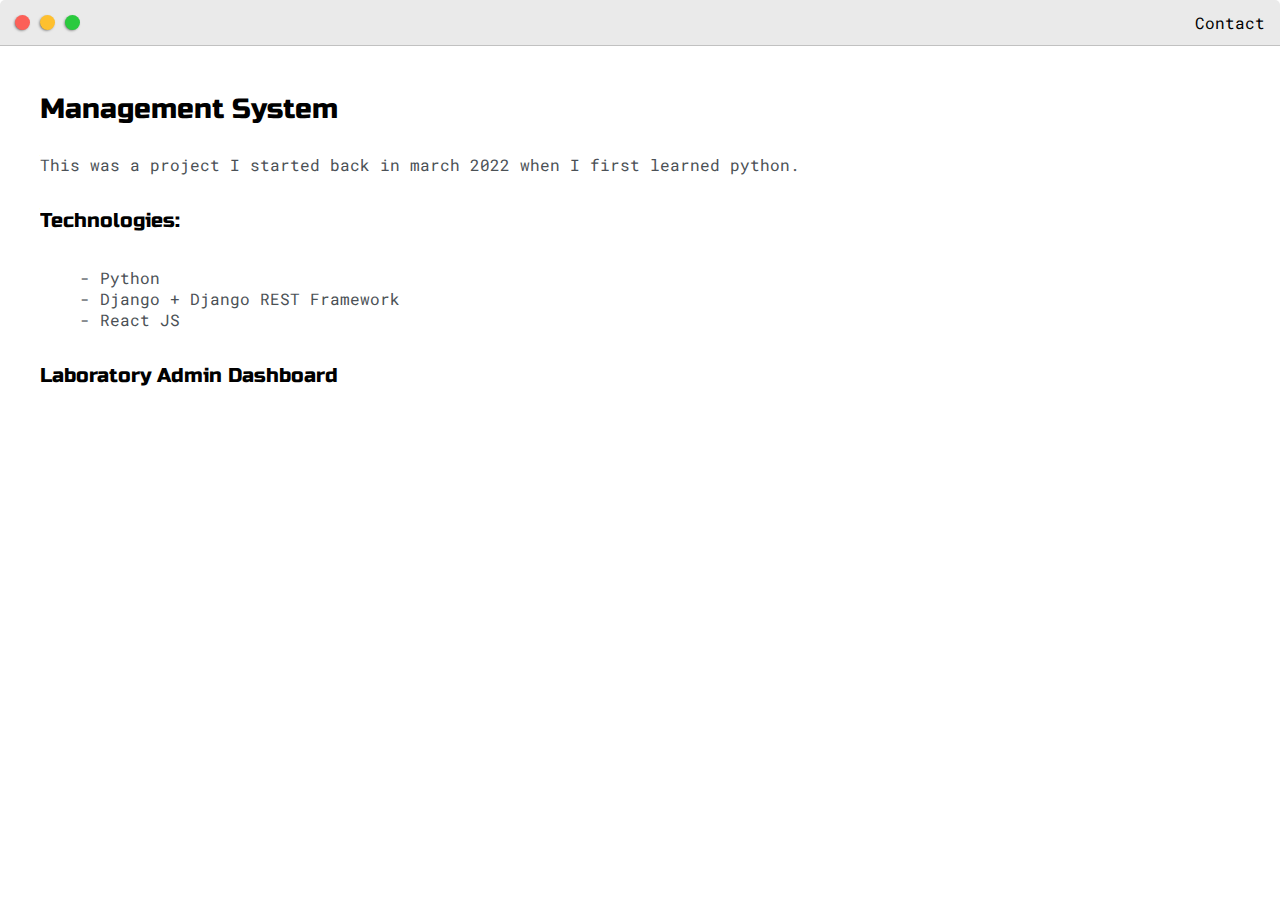
<file: post.html>
<!DOCTYPE html>
<html>
<head>
	<title>Management System</title>


	<meta name="viewport" content="width=device-width, initial-scale=1, maximum-scale=1, minimum-scale=1" />

	<link href="https://fonts.googleapis.com/css2?family=Russo+One&display=swap" rel="stylesheet">

	<link href="https://fonts.googleapis.com/css2?family=Roboto+Mono:wght@500&display=swap" rel="stylesheet">

	<link rel="stylesheet" type="text/css" href="default.css">
	<link rel="icon" href="images/Profile.jpg" type="image/jpg">



	<style type="text/css">
		.img-container{
			max-width: 600px;
		}

		img{
			width: 100%
		}

	</style>

</head>
<body>
	<div class="nav-wrapper">

		<a href="index.html">
			<div class="dots-wrapper">
				<div id="dot-1" class="browser-dot"></div>
				<div id="dot-2" class="browser-dot"></div>
				<div id="dot-3" class="browser-dot"></div>
			</div>
		</a>

		<ul id="navigation">
			<li><a href="index.html#contact">Contact</a></li>

		</ul>
	</div>

	<div class="main-container">
		<br>

		<!-- <div class="img-container">
			<img src="images/dash.jpg">
		</div>  -->
		
		<h3>Management System</h3> 

		 <p>This was a project I started back in march 2022 when I first learned python.</p> 

		 <h5>Technologies:</h5>
		<ul>
			<li>- Python</li>
			<li>- Django + Django REST Framework</li>
			<li>- React JS</li>
		</ul> 


		<h5>Laboratory Admin Dashboard</h5>
		<!-- <div class="img-container">
			<img src="images/lab-dash.jpg">
		</div>  -->

	
		

	</div> 

</body>
</html>
</file>
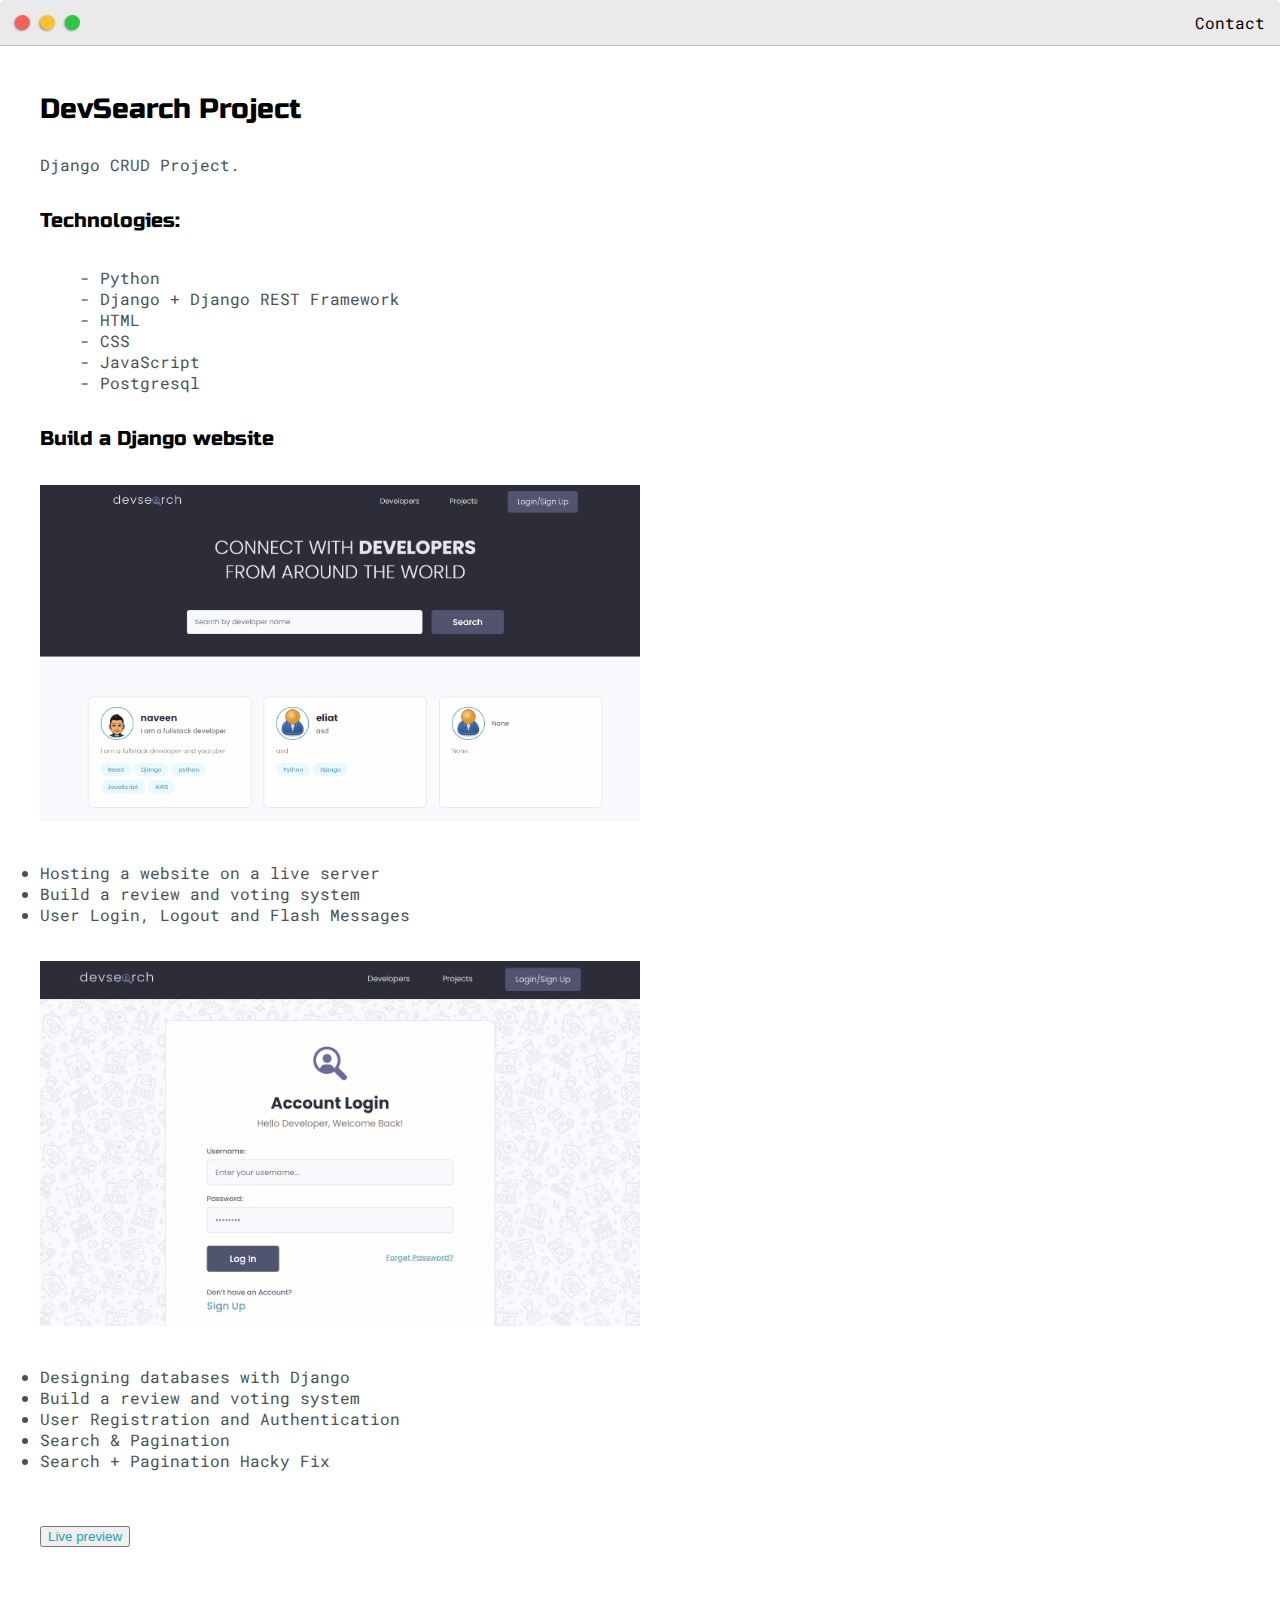
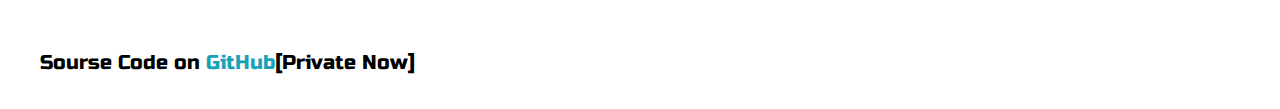
<file: post1.html>
<!DOCTYPE html>
<html>
<head>
	<title>DevSearch Project</title>


	<meta name="viewport" content="width=device-width, initial-scale=1, maximum-scale=1, minimum-scale=1" />

	<link href="https://fonts.googleapis.com/css2?family=Russo+One&display=swap" rel="stylesheet">

	<link href="https://fonts.googleapis.com/css2?family=Roboto+Mono:wght@500&display=swap" rel="stylesheet">
	<link href="https://cdn.jsdelivr.net/npm/bootstrap@5.1.3/dist/css/bootstrap.min.css" rel="stylesheet" integrity="sha384-1BmE4kWBq78iYhFldvKuhfTAU6auU8tT94WrHftjDbrCEXSU1oBoqyl2QvZ6jIW3" crossorigin="anonymous">
    <script src="https://cdn.jsdelivr.net/npm/bootstrap@5.1.3/dist/js/bootstrap.bundle.min.js" integrity="sha384-ka7Sk0Gln4gmtz2MlQnikT1wXgYsOg+OMhuP+IlRH9sENBO0LRn5q+8nbTov4+1p" crossorigin="anonymous"></script>

	<link rel="stylesheet" type="text/css" href="default.css">
	<link rel="icon" href="images/Profile.jpg" type="image/jpg">



	<style type="text/css">
		.img-container{
			max-width: 600px;
		}

		img{
			width: 100%
		}

	</style>

</head>
<body>
	<div class="nav-wrapper">

		<a href="index.html">
			<div class="dots-wrapper">
				<div id="dot-1" class="browser-dot"></div>
				<div id="dot-2" class="browser-dot"></div>
				<div id="dot-3" class="browser-dot"></div>
			</div>
		</a>

		<ul id="navigation">
			<li><a href="index.html#contact">Contact</a></li>

		</ul>
	</div>

	<div class="main-container">
		<br>

		<!-- <div class="img-container">
			<img src="images/dash.jpg">
		</div>  -->
		
		<h3>DevSearch Project</h3> 

		 <p>Django CRUD Project.</p> 

		 <h5>Technologies:</h5>
		<ul>
			<li>- Python</li>
			<li>- Django + Django REST Framework</li>
			<li>- HTML</li>
			<li>- CSS</li>
			<li>- JavaScript</li>
			<li>- Postgresql</li>
		</ul> 

	
		<h5>Build a Django website</h5>
		<div class="img-container">
			<img src="images/home-django.png">
		</div>
		<br>
		<br>
		<li>Hosting a website on a live server</li>
		<li>Build a review and voting system</li>
		<li>User Login, Logout and Flash Messages</li>
		<br>
		<br>
		<div class="img-container">
			<img src="images/login-dango.png">
		</div>
		<br>
		<br>
		<li>Designing databases with Django</li>
		<li>Build a review and voting system</li>
		<li>User Registration and Authentication</li>
		<li>Search & Pagination</li>
		<li>Search + Pagination Hacky Fix</li>
		<!-- <div class="img-container">
			<img src="images/lab-dash.jpg">
			</div>  -->
		<br>
		<h5>
           	 <button type="button" class="btn btn-lg btn-warning">
			 <a href="https://developer-family.herokuapp.com/">Live preview</a>
		  </button>
  		</h5>
		<br>
		<br>
		<h5>Sourse Code on <a href="https://github.com/naveensanjula975/DevSearch">GitHub</a>[Private Now]</h5>

	
		

	</div> 

</body>
</html>
</file>
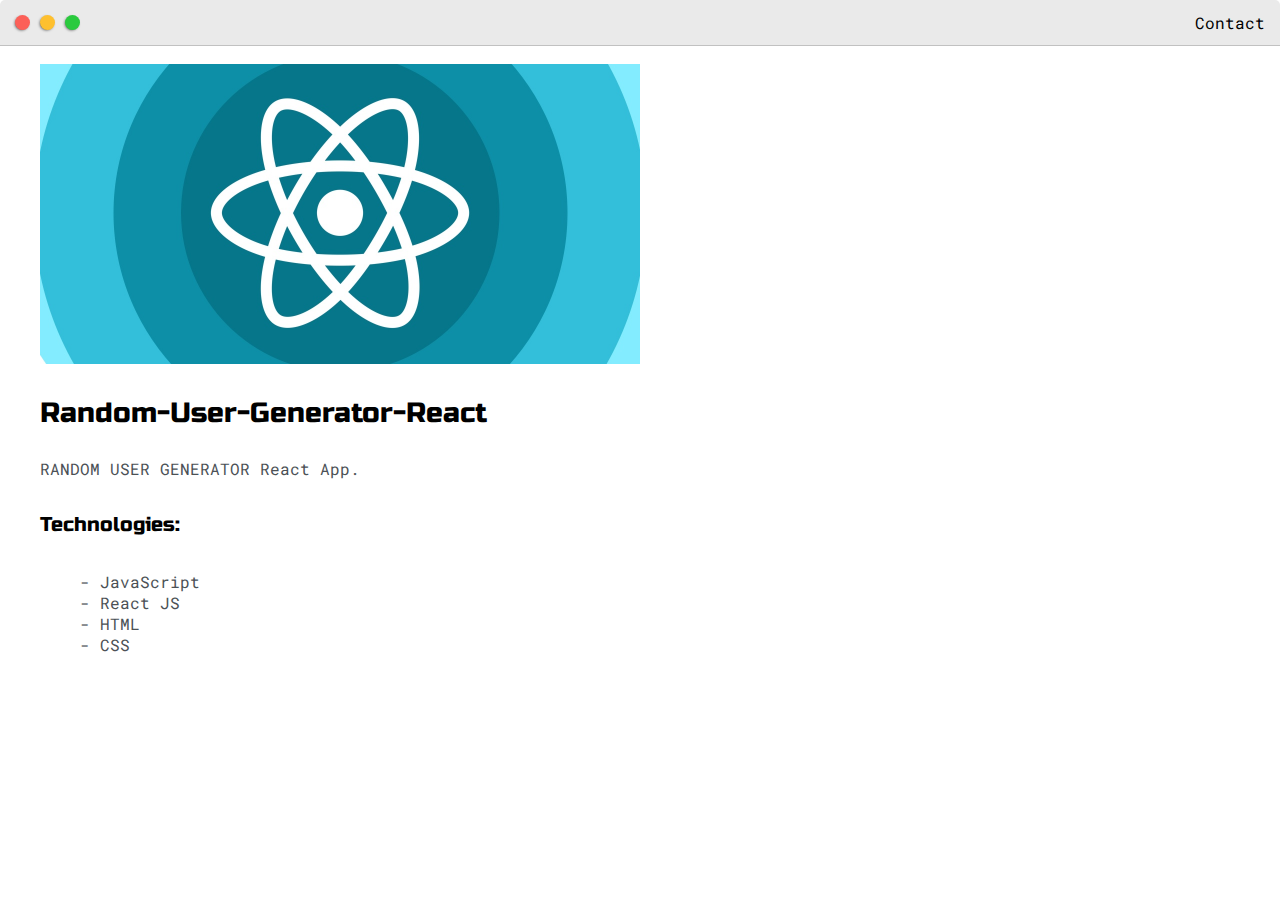
<file: post2.html>
<!DOCTYPE html>
<html>
<head>
	<title>React App</title>


	<meta name="viewport" content="width=device-width, initial-scale=1, maximum-scale=1, minimum-scale=1" />

	<link href="https://fonts.googleapis.com/css2?family=Russo+One&display=swap" rel="stylesheet">

	<link href="https://fonts.googleapis.com/css2?family=Roboto+Mono:wght@500&display=swap" rel="stylesheet">
	<link href="https://cdn.jsdelivr.net/npm/bootstrap@5.1.3/dist/css/bootstrap.min.css" rel="stylesheet" integrity="sha384-1BmE4kWBq78iYhFldvKuhfTAU6auU8tT94WrHftjDbrCEXSU1oBoqyl2QvZ6jIW3" crossorigin="anonymous">
    <script src="https://cdn.jsdelivr.net/npm/bootstrap@5.1.3/dist/js/bootstrap.bundle.min.js" integrity="sha384-ka7Sk0Gln4gmtz2MlQnikT1wXgYsOg+OMhuP+IlRH9sENBO0LRn5q+8nbTov4+1p" crossorigin="anonymous"></script>

	<link rel="stylesheet" type="text/css" href="default.css">
	<link rel="icon" href="images/Profile.jpg" type="image/jpg">



	<style type="text/css">
		.img-container{
			max-width: 600px;
		}

		img{
			width: 100%
		}

	</style>

</head>
<body>
	<div class="nav-wrapper">

		<a href="index.html">
			<div class="dots-wrapper">
				<div id="dot-1" class="browser-dot"></div>
				<div id="dot-2" class="browser-dot"></div>
				<div id="dot-3" class="browser-dot"></div>
			</div>
		</a>

		<ul id="navigation">
			<li><a href="index.html#contact">Contact</a></li>

		</ul>
	</div>

	<div class="main-container">
		<br>

		<div class="img-container">
			<img src="images/react.jpg">
		</div> 
		
		<h3>Random-User-Generator-React</h3> 

		 <p>RANDOM USER GENERATOR React App.</p> 

		 <h5>Technologies:</h5>
		<ul>
			<li>- JavaScript</li>
			<li>- React JS</li>
			<li>- HTML</li>
			<li>- CSS</li>
		</ul> 


		<!-- <h5>Laboratory Admin Dashboard</h5>
		<div class="img-container">
			<img src="images/lab-dash.jpg">
		</div>  -->

		<!-- <h5>Sample ID Form</h5> -->
		

		
		

	</div> 

</body>
</html>
</file>
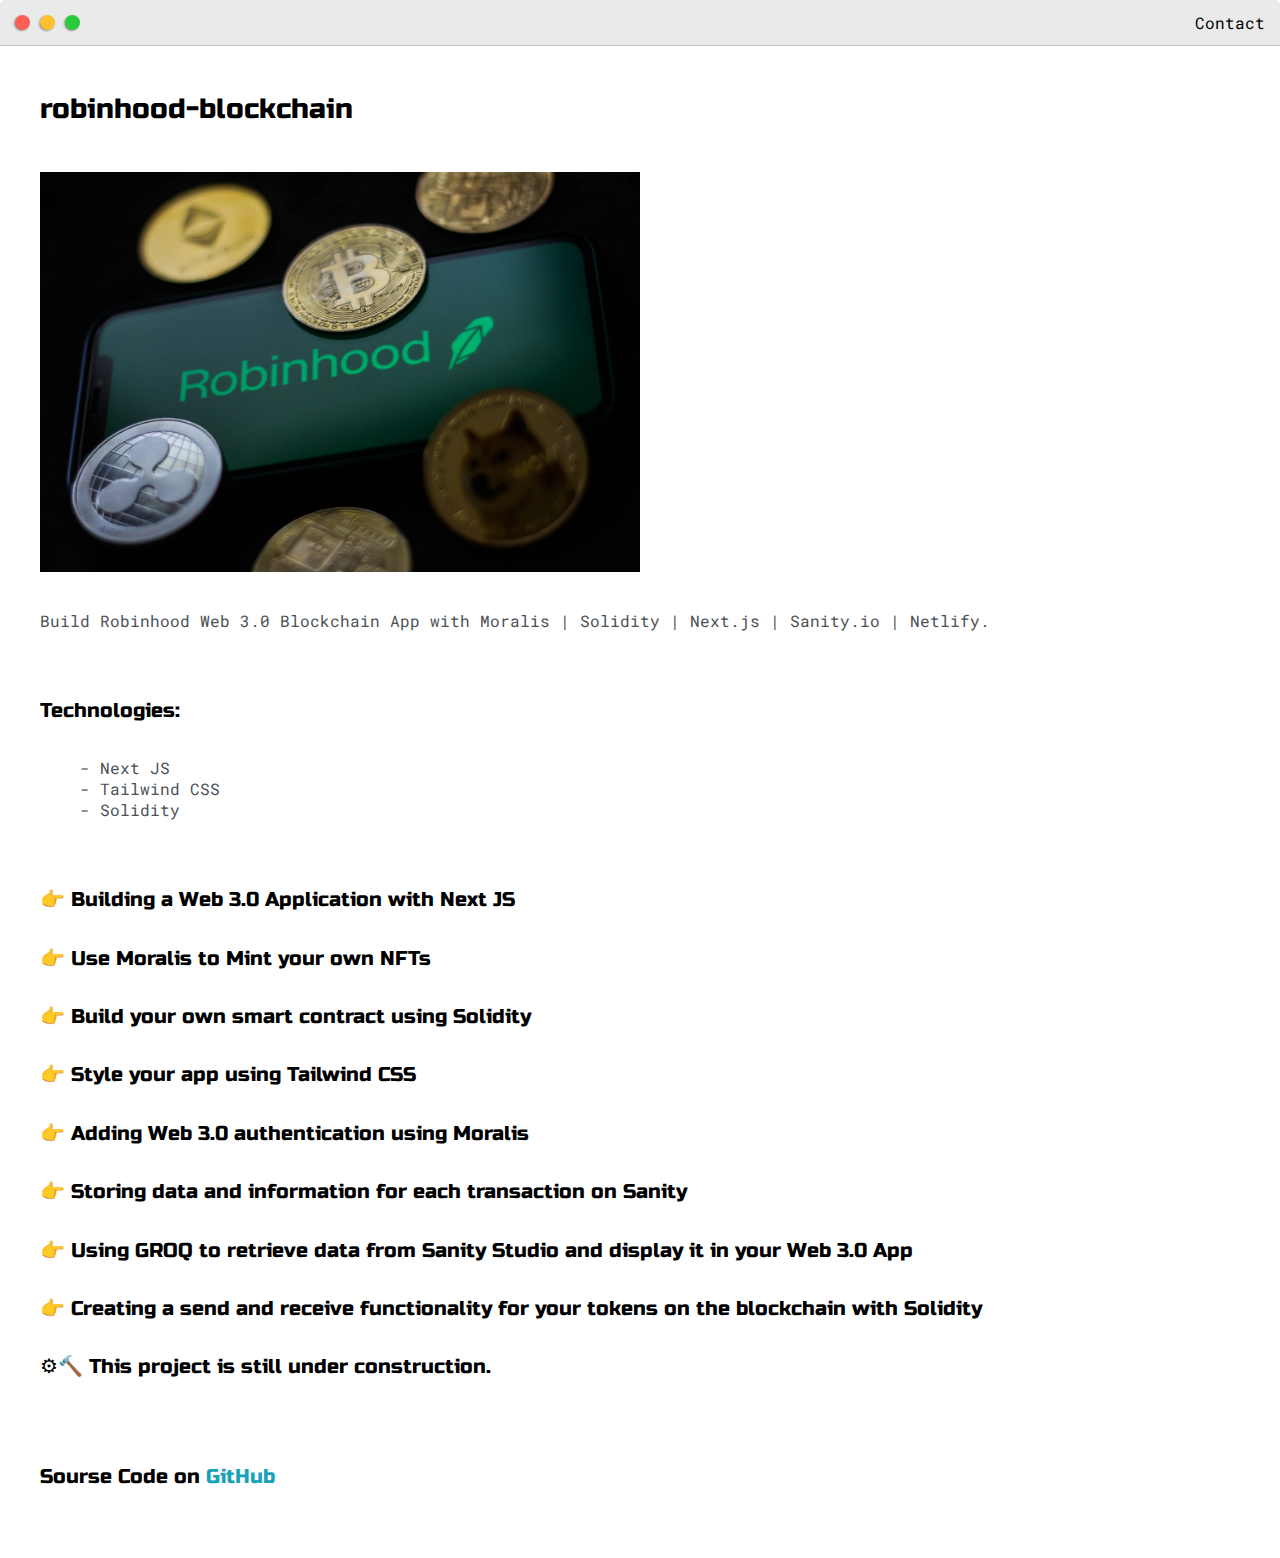
<file: post3.html>
<!DOCTYPE html>
<html>
<head>
	<title>robinhood-blockchain</title>


	<meta name="viewport" content="width=device-width, initial-scale=1, maximum-scale=1, minimum-scale=1" />

	<link href="https://fonts.googleapis.com/css2?family=Russo+One&display=swap" rel="stylesheet">

	<link href="https://fonts.googleapis.com/css2?family=Roboto+Mono:wght@500&display=swap" rel="stylesheet">
	<link href="https://cdn.jsdelivr.net/npm/bootstrap@5.1.3/dist/css/bootstrap.min.css" rel="stylesheet" integrity="sha384-1BmE4kWBq78iYhFldvKuhfTAU6auU8tT94WrHftjDbrCEXSU1oBoqyl2QvZ6jIW3" crossorigin="anonymous">
    <script src="https://cdn.jsdelivr.net/npm/bootstrap@5.1.3/dist/js/bootstrap.bundle.min.js" integrity="sha384-ka7Sk0Gln4gmtz2MlQnikT1wXgYsOg+OMhuP+IlRH9sENBO0LRn5q+8nbTov4+1p" crossorigin="anonymous"></script>

	<link rel="stylesheet" type="text/css" href="default.css">
	<link rel="icon" href="images/Profile.jpg" type="image/jpg">



	<style type="text/css">
		.img-container{
			max-width: 600px;
		}

		img{
			width: 100%
		}

	</style>

</head>
<body>
	<div class="nav-wrapper">

		<a href="index.html">
			<div class="dots-wrapper">
				<div id="dot-1" class="browser-dot"></div>
				<div id="dot-2" class="browser-dot"></div>
				<div id="dot-3" class="browser-dot"></div>
			</div>
		</a>

		<ul id="navigation">
			<li><a href="index.html#contact">Contact</a></li>

		</ul>
	</div>

	<div class="main-container">
		<br>
		<h3>robinhood-blockchain</h3> 
		<br>
		<div class="img-container">
			<!-- https://opengraph.githubassets.com/3a8f3de7015b1e8011c7ff67aaa2d98501790acd058b7e7c9cf13453225c772e/CleverProgrammers/robinhood-blockchain-youtube -->
			<img src="images/GettyImages.jpg">
		</div> 
		<br>
		<p>Build Robinhood Web 3.0 Blockchain App with Moralis | Solidity | Next.js | Sanity.io | Netlify.</p> 
		<br>
		<h5>Technologies:</h5>
		<ul>
			<li>- Next JS</li>
			<li>- Tailwind CSS</li>
			<li>- Solidity</li>
		</ul> 
		<br>
		<h5>👉  Building a Web 3.0 Application with Next JS</h5>
		<div class="img-container">
			<!-- <img src="images/lab-dash.jpg"> -->
		</div> 
		<h5>👉 Use Moralis to Mint your own NFTs</h5>
		<h5>👉 Build your own smart contract using Solidity</h5>
		<h5>👉  Style your app using Tailwind CSS</h5>
		<h5>👉  Adding Web 3.0 authentication using Moralis</h5>
		<h5>👉  Storing data and information for each transaction on Sanity</h5>
		<h5>👉  Using GROQ to retrieve data from Sanity Studio and display it in your Web 3.0 App</h5>
		<h5>👉  Creating a send and receive functionality for your tokens on the blockchain with Solidity</h5>
		<h5>⚙🔨  This project is still under construction.</h5>
		<br>
		<h5>Sourse Code on <a href="https://github.com/naveensanjula975/robinhood-blockchain">GitHub</a></h5>
		<br>
		<br>
	</div> 

</body>
</html>
</file>
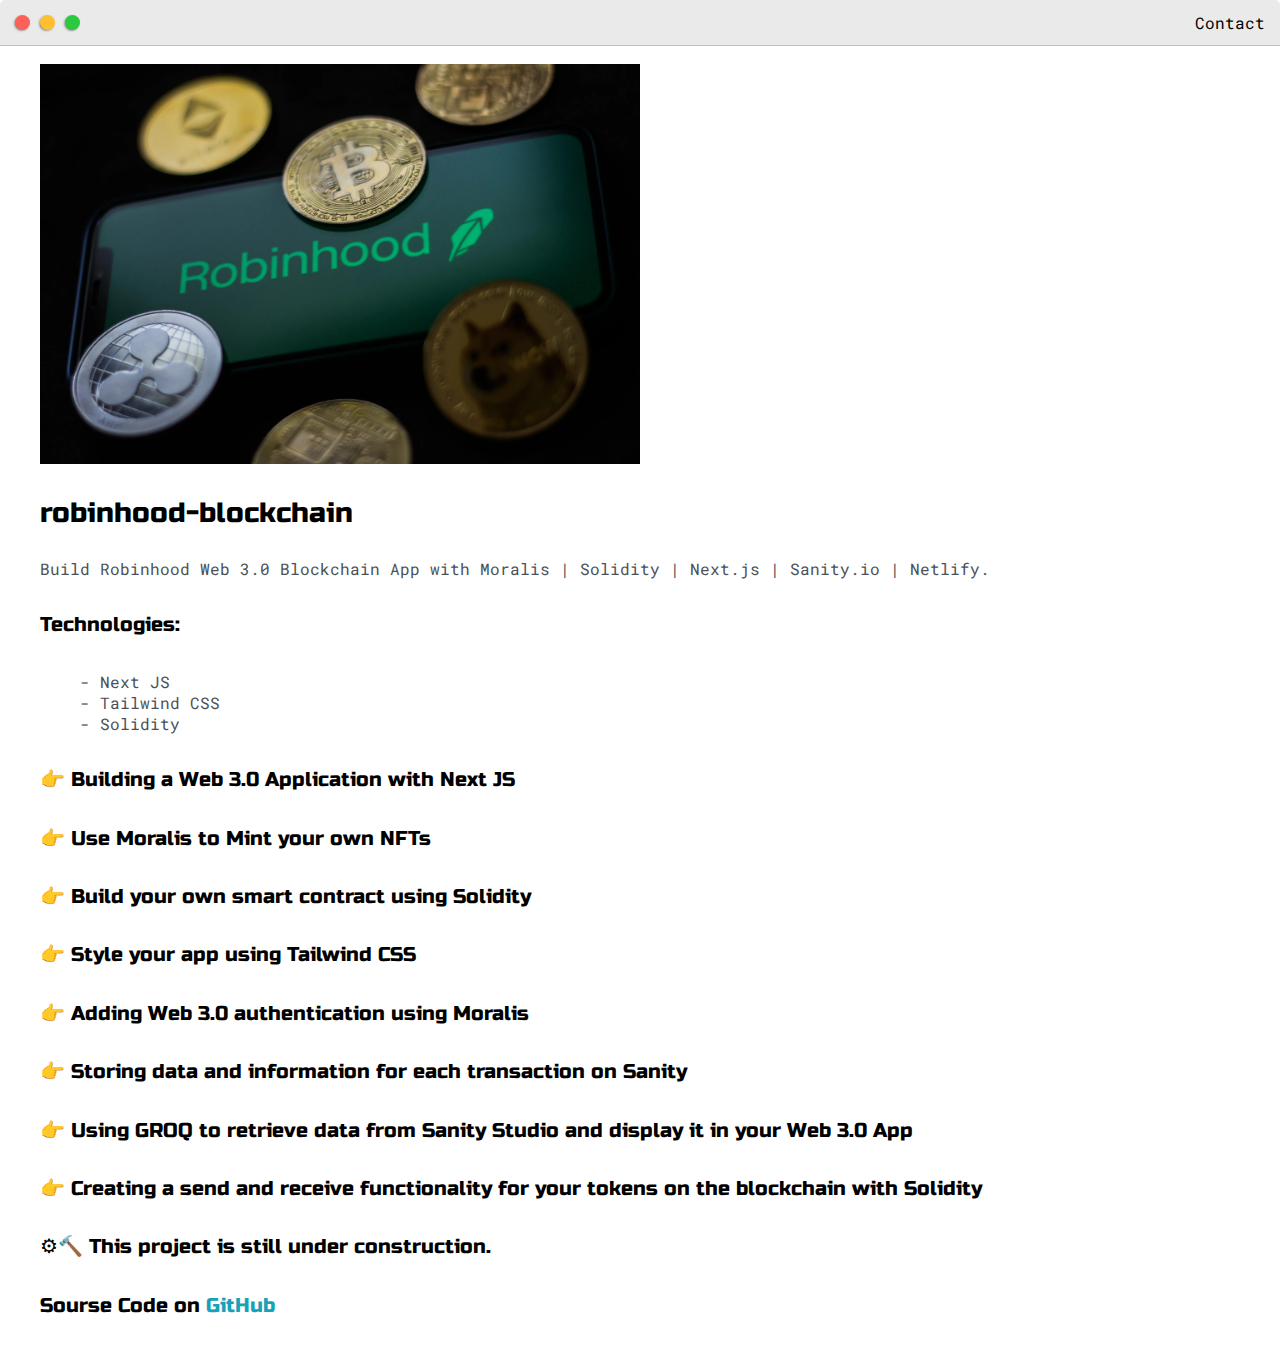
<file: post4.html>
<!DOCTYPE html>
<html>
<head>
	<title>robinhood-blockchain</title>


	<meta name="viewport" content="width=device-width, initial-scale=1, maximum-scale=1, minimum-scale=1" />

	<link href="https://fonts.googleapis.com/css2?family=Russo+One&display=swap" rel="stylesheet">

	<link href="https://fonts.googleapis.com/css2?family=Roboto+Mono:wght@500&display=swap" rel="stylesheet">

	<link rel="stylesheet" type="text/css" href="default.css">
	<link rel="icon" href="images/Profile.jpg" type="image/jpg">



	<style type="text/css">
		.img-container{
			max-width: 600px;
		}

		img{
			width: 100%
		}

	</style>

</head>
<body>
	<div class="nav-wrapper">

		<a href="index.html">
			<div class="dots-wrapper">
				<div id="dot-1" class="browser-dot"></div>
				<div id="dot-2" class="browser-dot"></div>
				<div id="dot-3" class="browser-dot"></div>
			</div>
		</a>

		<ul id="navigation">
			<li><a href="index.html#contact">Contact</a></li>

		</ul>
	</div>

	<div class="main-container">
		<br>

		<div class="img-container">
            <!-- https://opengraph.githubassets.com/3a8f3de7015b1e8011c7ff67aaa2d98501790acd058b7e7c9cf13453225c772e/CleverProgrammers/robinhood-blockchain-youtube -->
			<img src="images/GettyImages.jpg">
		</div> 
		
		<h3>robinhood-blockchain</h3> 

		 <p>Build Robinhood Web 3.0 Blockchain App with Moralis | Solidity | Next.js | Sanity.io | Netlify.</p> 

		 <h5>Technologies:</h5>
		<ul>
			<li>- Next JS</li>
			<li>- Tailwind CSS</li>
			<li>- Solidity</li>
		</ul> 


		<h5>👉  Building a Web 3.0 Application with Next JS</h5>
		<div class="img-container">
			<!-- <img src="images/lab-dash.jpg"> -->
		</div> 

		<h5>👉 Use Moralis to Mint your own NFTs</h5>
		

		<h5>👉 Build your own smart contract using Solidity</h5>
		

		<h5>👉  Style your app using Tailwind CSS</h5>
		

		<h5>👉  Adding Web 3.0 authentication using Moralis</h5>
		
		<h5>👉  Storing data and information for each transaction on Sanity</h5>
		
		<h5>👉  Using GROQ to retrieve data from Sanity Studio and display it in your Web 3.0 App</h5>
		
		<h5>👉  Creating a send and receive functionality for your tokens on the blockchain with Solidity</h5>
		
		<h5>⚙🔨  This project is still under construction.</h5>
		
		<h5>Sourse Code on <a href="https://github.com/naveensanjula975/robinhood-blockchain">GitHub</a></h5>
		

	</div> 

</body>
</html>
</file>
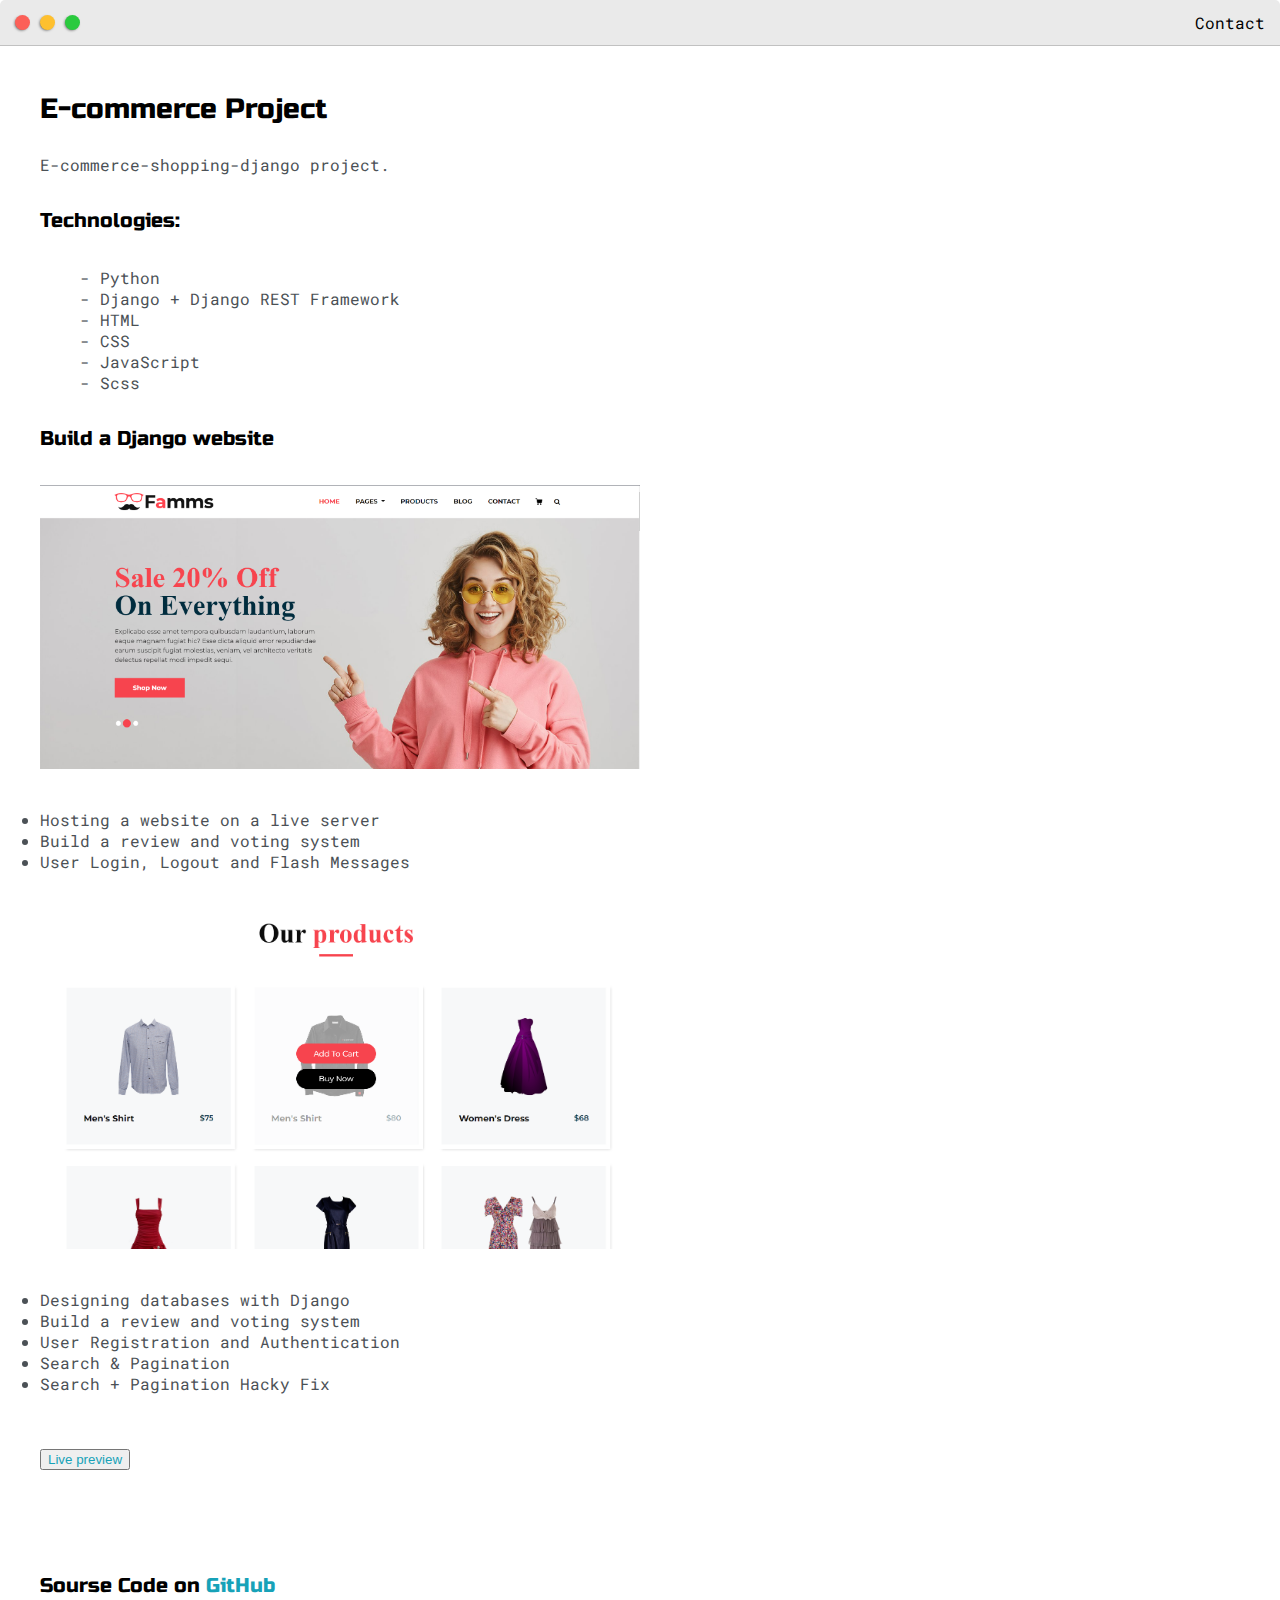
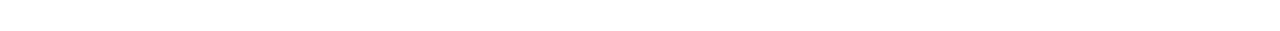
<file: post5.html>
<!DOCTYPE html>
<html>
<head>
	<title>E-commerce website Project</title>


	<meta name="viewport" content="width=device-width, initial-scale=1, maximum-scale=1, minimum-scale=1" />

	<link href="https://fonts.googleapis.com/css2?family=Russo+One&display=swap" rel="stylesheet">

	<link href="https://fonts.googleapis.com/css2?family=Roboto+Mono:wght@500&display=swap" rel="stylesheet">
	<link href="https://cdn.jsdelivr.net/npm/bootstrap@5.1.3/dist/css/bootstrap.min.css" rel="stylesheet" integrity="sha384-1BmE4kWBq78iYhFldvKuhfTAU6auU8tT94WrHftjDbrCEXSU1oBoqyl2QvZ6jIW3" crossorigin="anonymous">
    <script src="https://cdn.jsdelivr.net/npm/bootstrap@5.1.3/dist/js/bootstrap.bundle.min.js" integrity="sha384-ka7Sk0Gln4gmtz2MlQnikT1wXgYsOg+OMhuP+IlRH9sENBO0LRn5q+8nbTov4+1p" crossorigin="anonymous"></script>

	<link rel="stylesheet" type="text/css" href="default.css">
	<link rel="icon" href="images/Profile.jpg" type="image/jpg">



	<style type="text/css">
		.img-container{
			max-width: 600px;
		}

		img{
			width: 100%
		}

	</style>

</head>
<body>
	<div class="nav-wrapper">

		<a href="index.html">
			<div class="dots-wrapper">
				<div id="dot-1" class="browser-dot"></div>
				<div id="dot-2" class="browser-dot"></div>
				<div id="dot-3" class="browser-dot"></div>
			</div>
		</a>

		<ul id="navigation">
			<li><a href="index.html#contact">Contact</a></li>

		</ul>
	</div>

	<div class="main-container">
		<br>

		<!-- <div class="img-container">
			<img src="images/dash.jpg">
		</div>  -->
		
		<h3>E-commerce Project</h3> 

		 <p>E-commerce-shopping-django project.</p> 

		 <h5>Technologies:</h5>
		<ul>
			<li>- Python</li>
			<li>- Django + Django REST Framework</li>
			<li>- HTML</li>
			<li>- CSS</li>
			<li>- JavaScript</li>
			<li>- Scss</li>
		</ul> 

	
		<h5>Build a Django website</h5>
		<div class="img-container">
			<img src="images/project-e-1.png">
		</div>
		<br>
		<br>
		<li>Hosting a website on a live server</li>
		<li>Build a review and voting system</li>
		<li>User Login, Logout and Flash Messages</li>
		<br>
		<br>
		<div class="img-container">
			<img src="images/project-e-2.png">
		</div>
		<br>
		<br>
		<li>Designing databases with Django</li>
		<li>Build a review and voting system</li>
		<li>User Registration and Authentication</li>
		<li>Search & Pagination</li>
		<li>Search + Pagination Hacky Fix</li>
		<!-- <div class="img-container">
			<img src="images/lab-dash.jpg">
			</div>  -->
		<br>
		<h5>
           	 <button type="button" class="btn btn-lg btn-warning">
			 <a href="https://famms-shopping.herokuapp.com/">Live preview</a>
		  </button>
  		</h5>
		<br>
		<br>
		<h5>Sourse Code on <a href="https://github.com/naveensanjula975/E-commerce-shopping-django">GitHub</a></h5>

	
		

	</div> 

</body>
</html>
</file>
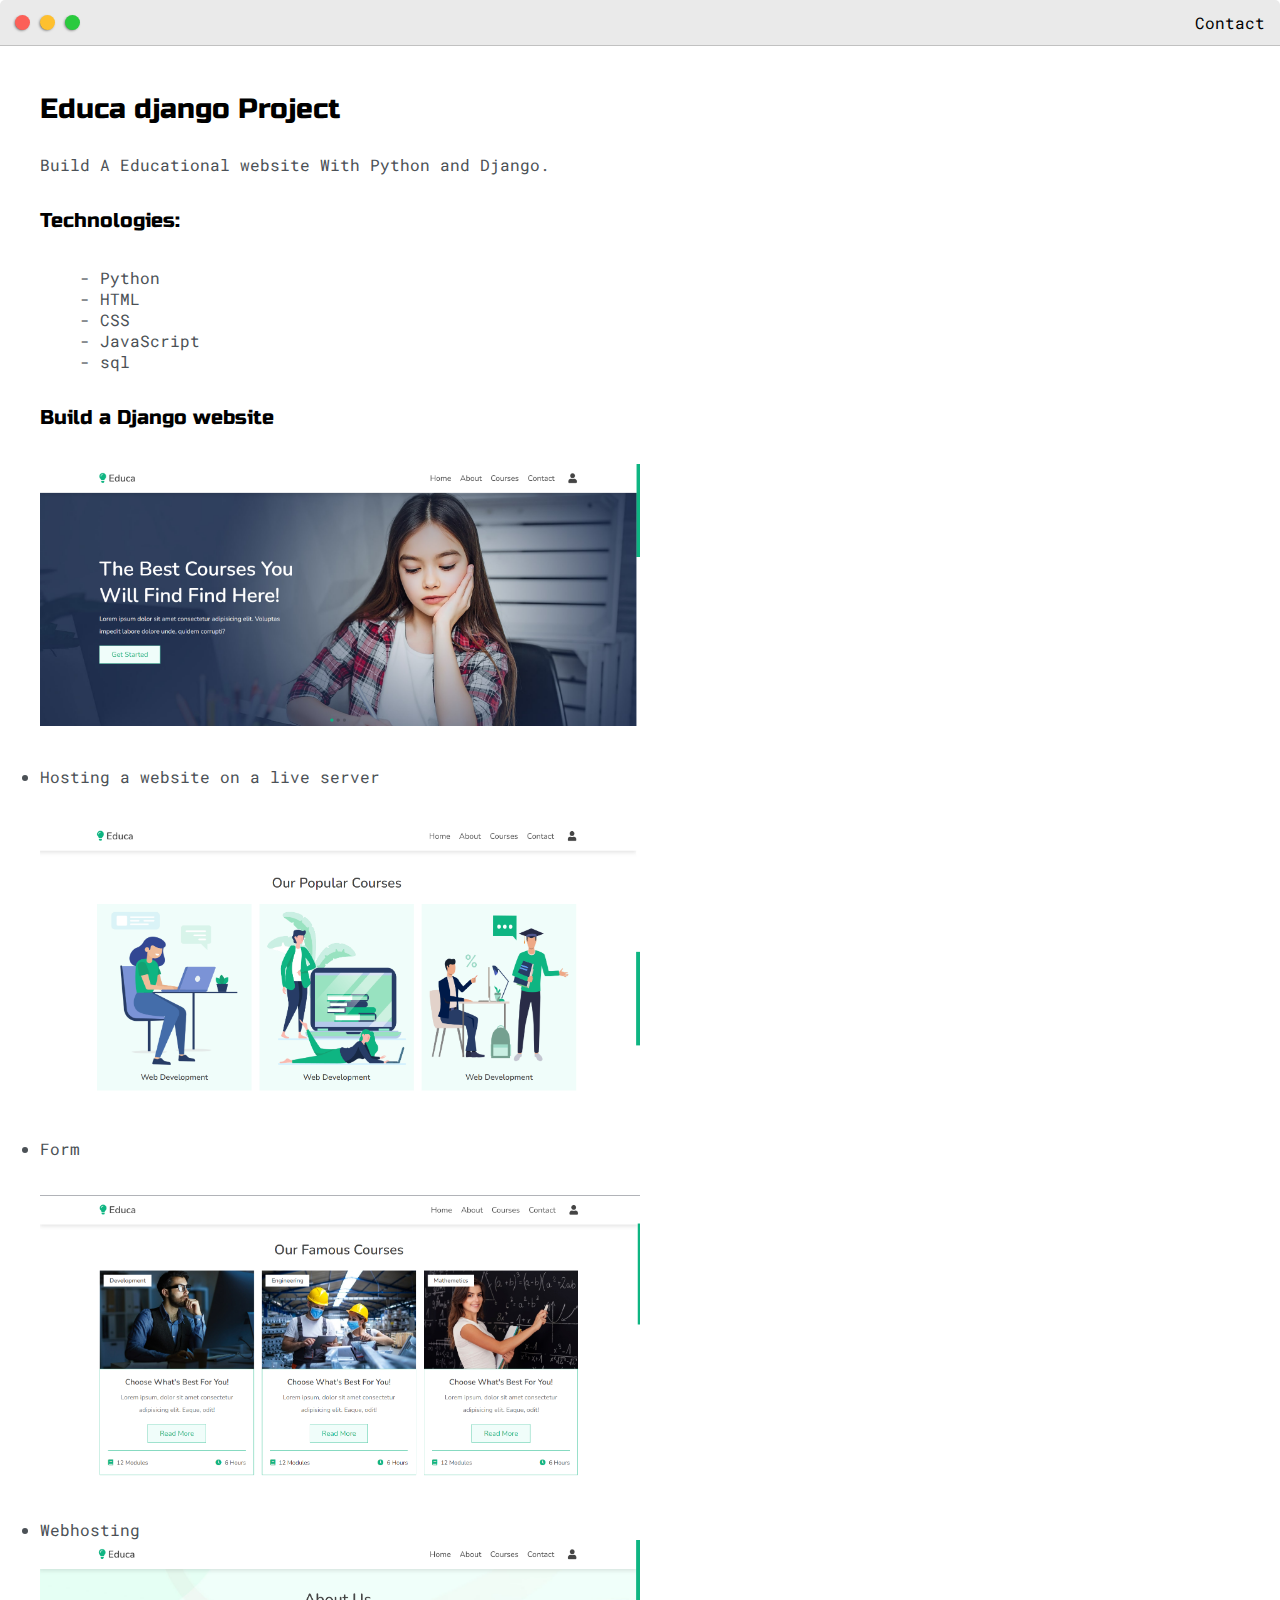
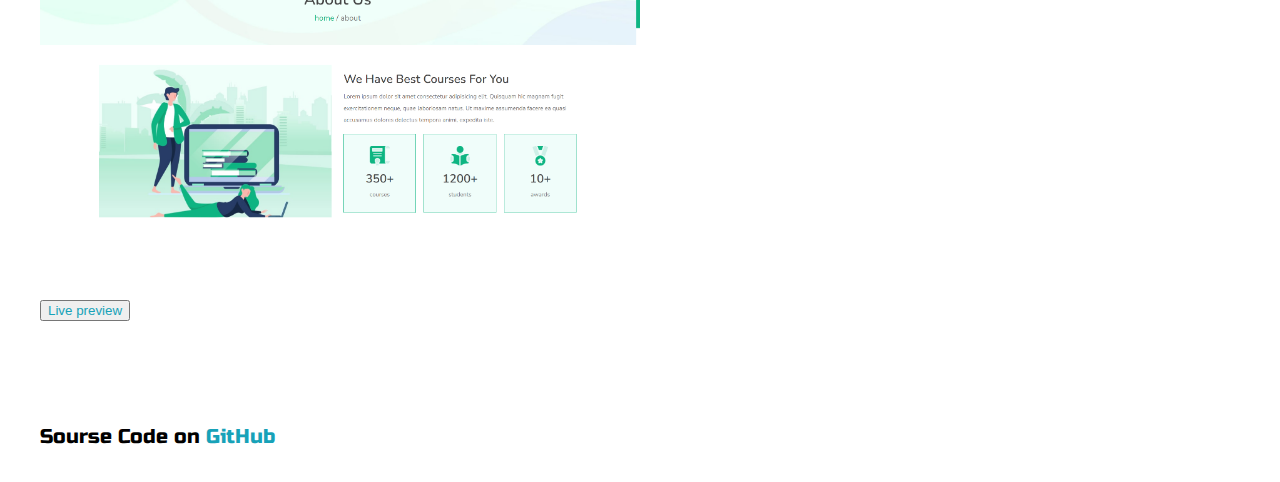
<file: post6.html>
<!DOCTYPE html>
<html>
<head>
	<title>Educational website Project</title>


	<meta name="viewport" content="width=device-width, initial-scale=1, maximum-scale=1, minimum-scale=1" />

	<link href="https://fonts.googleapis.com/css2?family=Russo+One&display=swap" rel="stylesheet">

	<link href="https://fonts.googleapis.com/css2?family=Roboto+Mono:wght@500&display=swap" rel="stylesheet">
	<link href="https://cdn.jsdelivr.net/npm/bootstrap@5.1.3/dist/css/bootstrap.min.css" rel="stylesheet" integrity="sha384-1BmE4kWBq78iYhFldvKuhfTAU6auU8tT94WrHftjDbrCEXSU1oBoqyl2QvZ6jIW3" crossorigin="anonymous">
    <script src="https://cdn.jsdelivr.net/npm/bootstrap@5.1.3/dist/js/bootstrap.bundle.min.js" integrity="sha384-ka7Sk0Gln4gmtz2MlQnikT1wXgYsOg+OMhuP+IlRH9sENBO0LRn5q+8nbTov4+1p" crossorigin="anonymous"></script>

    <link rel="stylesheet" type="text/css" href="default.css">
	<link rel="icon" href="images/Profile.jpg" type="image/jpg">



	<style type="text/css">
		.img-container{
			max-width: 600px;
		}

		img{
			width: 100%
		}

	</style>

</head>
<body>
	<div class="nav-wrapper">

		<a href="index.html">
			<div class="dots-wrapper">
				<div id="dot-1" class="browser-dot"></div>
				<div id="dot-2" class="browser-dot"></div>
				<div id="dot-3" class="browser-dot"></div>
			</div>
		</a>

		<ul id="navigation">
			<li><a href="index.html#contact">Contact</a></li>

		</ul>
	</div>

	<div class="main-container">
		<br>

		<!-- <div class="img-container">
			<img src="images/dash.jpg">
		</div>  -->
		
		<h3>Educa django Project</h3> 

		 <p>Build A Educational website With Python and Django.</p> 

		 <h5>Technologies:</h5>
		<ul>
			<li>- Python</li>
			<!-- <li>- Django + Django REST Framework</li> -->
			<li>- HTML</li>
			<li>- CSS</li>
			<li>- JavaScript</li>
			<li>- sql</li>
		</ul> 

	
		<h5>Build a Django website</h5>
		<div class="img-container">
			<img src="images/project-edca-1.png">
		</div>
		<br>
		<br>
		<li>Hosting a website on a live server</li>
		<br>
		<br>
		<div class="img-container">
			<img src="images/project-edca-2.png">
		</div>
		<br>
		<br>
		<li>Form</li>
		<br>
		<br>
		<div class="img-container">
			<img src="images/project-edca-3.png">
		</div>
		<br>
		<br>
		<li>Webhosting</li>
		<div class="img-container">
			<img src="images/project-edca-4.png">
		</div> 
         <br/>   
         <br/>  
         <h5>
            <button type="button" class="btn btn-lg btn-warning"><a href="https://courses99.herokuapp.com/">Live preview</a></button>
         </h5> 
        <br/>   
        <br/>   
		
		<h5>Sourse Code on <a href="https://github.com/naveensanjula975/courses-learning-99-website">GitHub</a></h5>

	
		

	</div> 

</body>
</html>
</file>
<file: default.css>
:root{
	--mainColor:#eaeaea;
	--secondaryColor:#fff;
	--accentColor:#4f46e5;

	--borderColor:#c1c1c1;

	--mainText:black;
	--secondaryText:#4b5156;

	--themeDotBorder:#24292e;

	--previewBg:rgb(251, 249, 243, 0.8);
	--previewShadow:#f0ead6;

	--buttonColor:black;

	/* RGB versions for transparency */
	--mainColor-rgb: 234, 234, 234;
	--secondaryColor-rgb: 255, 255, 255;
	--accentColor-rgb: 79, 70, 229;
	--borderColor-rgb: 193, 193, 193;
}


html, body{
	padding: 0;
	margin: 0;
	scroll-behavior: smooth;
}

body *{
	transition: 0.3s;
}


h1, h2, h3, h4, h5, h6, strong{
	color: var(--mainText);
	font-family: 'Russo One', sans-serif;
	font-weight: 500;
}

p, li, span, label, input, textarea{
	color: var(--secondaryText);
	font-family: 'Roboto Mono', monospace;
}

a{
	text-decoration: none;
	color:#17a2b8;
}

ul{
	list-style: none;
}

h1 { font-size: 56px;}
h2 { font-size: 36px;}
h3 { font-size: 28px;}
h4 { font-size: 24px;}
h5 { font-size: 20px;}
h6 { font-size: 16px;}


/* HERO SECTION STYLES */
.hero-section {
	min-height: 100vh;
	position: relative;
	background: linear-gradient(135deg, var(--mainColor) 0%, var(--secondaryColor) 100%);
	display: flex;
	flex-direction: column;
	overflow: hidden;
}

.hero-background {
	position: absolute;
	top: 0;
	left: 0;
	width: 100%;
	height: 100%;
	z-index: 1;
}

.hero-background::before {
	content: '';
	position: absolute;
	top: 0;
	left: 0;
	width: 100%;
	height: 100%;
	background: radial-gradient(circle at 50% 50%, rgba(var(--accentColor-rgb), 0.1) 0%, transparent 50%);
}

.hero-particles {
	position: absolute;
	width: 100%;
	height: 100%;
	background-image: 
		radial-gradient(circle at 20% 20%, rgba(var(--accentColor-rgb), 0.3) 1px, transparent 1px),
		radial-gradient(circle at 80% 80%, rgba(var(--accentColor-rgb), 0.2) 1px, transparent 1px),
		radial-gradient(circle at 40% 60%, rgba(var(--accentColor-rgb), 0.1) 1px, transparent 1px);
	background-size: 50px 50px, 80px 80px, 120px 120px;
	animation: float 20s ease-in-out infinite;
}

/* HERO NAVIGATION */
.hero-nav {
	position: relative;
	z-index: 10;
	padding: 1rem 0;
	backdrop-filter: blur(10px);
	background: rgba(var(--mainColor-rgb), 0.9);
	border-bottom: 1px solid rgba(var(--borderColor-rgb), 0.3);
}

.nav-container {
	max-width: 1200px;
	margin: 0 auto;
	padding: 0 2rem;
	display: flex;
	justify-content: space-between;
	align-items: center;
}

.nav-logo {
	display: flex;
	align-items: center;
	text-decoration: none;
	color: var(--mainText);
	font-weight: 600;
	font-size: 1.1rem;
}

.logo-dots {
	display: flex;
	margin-right: 1rem;
}

.dot {
	width: 12px;
	height: 12px;
	border-radius: 50%;
	margin-right: 4px;
	box-shadow: 0 2px 4px rgba(0,0,0,0.2);
}

.dot-red { background: #ff6b6b; }
.dot-yellow { background: #ffd93d; }
.dot-green { background: #6bcf7f; }

.nav-menu {
	display: flex;
	list-style: none;
	margin: 0;
	padding: 0;
}

.nav-menu li {
	margin-left: 2rem;
}

.nav-link {
	text-decoration: none;
	color: var(--mainText);
	font-weight: 500;
	transition: all 0.3s ease;
	padding: 0.5rem 1rem;
	border-radius: 8px;
	position: relative;
}

.nav-link:hover {
	color: var(--themeDotBorder);
	background: rgba(var(--accentColor-rgb), 0.1);
}

.nav-link::after {
	content: '';
	position: absolute;
	bottom: -2px;
	left: 50%;
	width: 0;
	height: 2px;
	background: var(--themeDotBorder);
	transform: translateX(-50%);
	transition: width 0.3s ease;
}

.nav-link:hover::after {
	width: 80%;
}

/* HERO CONTAINER */
.hero-container {
	flex: 1;
	max-width: 1200px;
	margin: 0 auto;
	padding: 2rem;
	display: flex;
	flex-direction: column;
	justify-content: center;
	position: relative;
	z-index: 5;
}

.hero-content {
	display: grid;
	grid-template-columns: 1fr 1fr;
	gap: 4rem;
	align-items: center;
	margin-bottom: 3rem;
}

/* HERO TEXT */
.hero-text {
	animation: slideInLeft 0.8s ease-out;
}

.hero-badge {
	display: inline-flex;
	align-items: center;
	background: rgba(var(--accentColor-rgb), 0.1);
	color: var(--themeDotBorder);
	padding: 0.5rem 1rem;
	border-radius: 50px;
	font-size: 0.9rem;
	font-weight: 500;
	margin-bottom: 1.5rem;
	border: 1px solid rgba(var(--accentColor-rgb), 0.2);
}

.hero-badge i {
	margin-right: 0.5rem;
}

#typing-text::after {
	content: '|';
	animation: blink 0.7s infinite;
	font-weight: 100;
}

@keyframes blink {
	0%, 50% { opacity: 1; }
	51%, 100% { opacity: 0; }
}

.hero-title {
	font-size: 3.5rem;
	font-weight: 700;
	line-height: 1.1;
	margin-bottom: 1.5rem;
	color: var(--mainText);
}

.highlight {
	background: linear-gradient(135deg, var(--themeDotBorder), var(--accentColor));
	-webkit-background-clip: text;
	-webkit-text-fill-color: transparent;
	background-clip: text;
	position: relative;
}

.hero-subtitle {
	font-size: 1.3rem;
	line-height: 1.6;
	color: var(--secondaryText);
	margin-bottom: 2rem;
	max-width: 90%;
}

.hero-status {
	display: flex;
	align-items: center;
	margin-bottom: 2.5rem;
	padding: 1rem;
	background: rgba(var(--accentColor-rgb), 0.05);
	border-radius: 12px;
	border-left: 4px solid var(--themeDotBorder);
}

.status-indicator {
	width: 12px;
	height: 12px;
	background: #4ade80;
	border-radius: 50%;
	margin-right: 0.8rem;
	animation: pulse 2s infinite;
}

.status-text {
	color: var(--mainText);
	font-weight: 500;
}

.hero-actions {
	display: flex;
	gap: 1rem;
}

.btn-hero {
	display: inline-flex;
	align-items: center;
	padding: 1rem 2rem;
	border-radius: 12px;
	text-decoration: none;
	font-weight: 600;
	font-size: 1rem;
	transition: all 0.3s ease;
	position: relative;
	overflow: hidden;
}

.btn-hero i {
	margin-right: 0.5rem;
}

.btn-hero.primary {
	background: linear-gradient(135deg, var(--themeDotBorder), var(--accentColor));
	color: white;
	box-shadow: 0 8px 25px rgba(var(--accentColor-rgb), 0.3);
}

.btn-hero.primary:hover {
	transform: translateY(-2px);
	box-shadow: 0 12px 35px rgba(var(--accentColor-rgb), 0.4);
}

.btn-hero.secondary {
	background: transparent;
	color: var(--mainText);
	border: 2px solid var(--borderColor);
}

.btn-hero.secondary:hover {
	background: var(--themeDotBorder);
	color: white;
	transform: translateY(-2px);
}

/* HERO VISUAL */
.hero-visual {
	display: flex;
	flex-direction: column;
	gap: 2rem;
	animation: slideInRight 0.8s ease-out;
}

.profile-card {
	background: var(--secondaryColor);
	border-radius: 20px;
	padding: 2rem;
	border: 1px solid var(--borderColor);
	box-shadow: 0 20px 60px rgba(0,0,0,0.1);
	text-align: center;
	backdrop-filter: blur(10px);
}

.profile-image-wrapper {
	position: relative;
	display: inline-block;
	margin-bottom: 1.5rem;
}

.profile-image {
	width: 120px;
	height: 120px;
	border-radius: 50%;
	object-fit: cover;
	border: 4px solid var(--themeDotBorder);
	box-shadow: 0 8px 25px rgba(0,0,0,0.15);
}

.profile-status {
	position: absolute;
	bottom: 5px;
	right: 5px;
	background: #4ade80;
	color: white;
	width: 24px;
	height: 24px;
	border-radius: 50%;
	display: flex;
	align-items: center;
	justify-content: center;
	font-size: 0.8rem;
	border: 3px solid var(--secondaryColor);
}

.profile-info h3 {
	color: var(--mainText);
	margin-bottom: 0.5rem;
	font-size: 1.5rem;
}

.profile-info p {
	color: var(--secondaryText);
	margin-bottom: 1.5rem;
	font-size: 1rem;
}

.profile-tech {
	display: flex;
	justify-content: center;
	gap: 1rem;
}

.tech-icon {
	width: 40px;
	height: 40px;
	border-radius: 10px;
	display: flex;
	align-items: center;
	justify-content: center;
	font-size: 1.2rem;
	transition: all 0.3s ease;
}

.tech-icon.python { background: #3776ab; color: white; }
.tech-icon.react { background: #61dafb; color: #20232a; }
.tech-icon.js { background: #f7df1e; color: #333; }
.tech-icon.django { background: #092e20; color: white; }
.tech-icon.pinescript { background: #119962; color: white; }
.tech-icon.mql { background: #1B5E96; color: white; }

.tech-icon:hover {
	transform: translateY(-3px) scale(1.1);
}

/* CODE PREVIEW */
.code-preview {
	background: var(--secondaryColor);
	border-radius: 12px;
	border: 1px solid var(--borderColor);
	box-shadow: 0 15px 40px rgba(0,0,0,0.1);
	overflow: hidden;
	animation: fadeInUp 0.8s ease-out 0.3s both;
}

.code-header {
	background: var(--mainColor);
	padding: 1rem 1.5rem;
	display: flex;
	align-items: center;
	border-bottom: 1px solid var(--borderColor);
}

.code-dots {
	display: flex;
	margin-right: 1rem;
}

.code-dot {
	width: 12px;
	height: 12px;
	border-radius: 50%;
	margin-right: 6px;
}

.code-dot.red { background: #ff6b6b; }
.code-dot.yellow { background: #ffd93d; }
.code-dot.green { background: #6bcf7f; }

.code-title {
	color: var(--mainText);
	font-size: 0.9rem;
	font-weight: 500;
}

.code-content {
	padding: 1.5rem;
	font-family: 'Roboto Mono', monospace;
	font-size: 0.85rem;
	line-height: 1.6;
}

.code-line {
	display: flex;
	align-items: center;
	margin-bottom: 0.3rem;
}

.code-number {
	color: var(--secondaryText);
	margin-right: 1rem;
	min-width: 20px;
	text-align: right;
	font-size: 0.8rem;
}

.code-text {
	color: var(--mainText);
}

.keyword { color: #ff6b6b; }
.class { color: #4ecdc4; }
.function { color: #ffe66d; }
.string { color: #95e1d3; }
.number { color: #6bcf7f; }

/* TRADING BOT DASHBOARD */
.trading-dashboard {
	background: var(--secondaryColor);
	border-radius: 16px;
	border: 1px solid var(--borderColor);
	box-shadow: 0 20px 60px rgba(0,0,0,0.15);
	overflow: hidden;
	animation: fadeInUp 0.8s ease-out 0.2s both;
}

.dashboard-header {
	background: linear-gradient(135deg, #667eea 0%, #764ba2 100%);
	padding: 1.2rem 1.5rem;
	display: flex;
	justify-content: space-between;
	align-items: center;
}

.header-left {
	display: flex;
	align-items: center;
	gap: 0.8rem;
	color: white;
	font-weight: 600;
	font-size: 1rem;
}

.header-left i {
	font-size: 1.3rem;
}

.header-right {
	display: flex;
	align-items: center;
}

.status-live {
	background: rgba(255, 255, 255, 0.2);
	backdrop-filter: blur(10px);
	padding: 0.5rem 1rem;
	border-radius: 20px;
	color: white;
	font-size: 0.85rem;
	font-weight: 600;
	display: flex;
	align-items: center;
	gap: 0.5rem;
}

.pulse-dot {
	width: 8px;
	height: 8px;
	background: #6bcf7f;
	border-radius: 50%;
	animation: pulse 2s infinite;
}

@keyframes pulse {
	0%, 100% {
		transform: scale(1);
		opacity: 1;
	}
	50% {
		transform: scale(1.3);
		opacity: 0.7;
	}
}

.portfolio-stats {
	display: grid;
	grid-template-columns: repeat(2, 1fr);
	gap: 1rem;
	padding: 1.5rem;
	background: var(--mainColor);
}

.stat-card {
	background: var(--secondaryColor);
	border: 1px solid var(--borderColor);
	border-radius: 12px;
	padding: 1.2rem;
	display: flex;
	gap: 1rem;
	transition: all 0.3s ease;
}

.stat-card:hover {
	transform: translateY(-3px);
	box-shadow: 0 8px 25px rgba(0,0,0,0.1);
}

.stat-card.gain {
	border-left: 3px solid #6bcf7f;
}

.stat-icon {
	width: 40px;
	height: 40px;
	background: linear-gradient(135deg, #667eea 0%, #764ba2 100%);
	border-radius: 10px;
	display: flex;
	align-items: center;
	justify-content: center;
	color: white;
	font-size: 1.2rem;
	flex-shrink: 0;
}

.stat-details {
	display: flex;
	flex-direction: column;
	gap: 0.3rem;
}

.stat-label {
	font-size: 0.75rem;
	color: var(--secondaryText);
	font-weight: 500;
	text-transform: uppercase;
	letter-spacing: 0.5px;
}

.stat-value {
	font-size: 1.3rem;
	color: var(--mainText);
	font-weight: 700;
	transition: transform 0.3s ease;
}

.stat-change {
	font-size: 0.8rem;
	font-weight: 600;
}

.stat-change.positive {
	color: #6bcf7f;
}

.stat-change.neutral {
	color: var(--secondaryText);
}

.recent-trades {
	padding: 1.5rem;
	background: var(--mainColor);
}

.trades-header {
	display: flex;
	justify-content: space-between;
	align-items: center;
	margin-bottom: 1rem;
	color: var(--mainText);
	font-weight: 600;
}

.view-all {
	color: #667eea;
	font-size: 0.85rem;
	cursor: pointer;
	transition: all 0.3s ease;
	display: flex;
	align-items: center;
	gap: 0.3rem;
}

.view-all:hover {
	gap: 0.6rem;
}

.trade-item {
	display: flex;
	align-items: center;
	justify-content: space-between;
	padding: 0.8rem 1rem;
	background: var(--secondaryColor);
	border: 1px solid var(--borderColor);
	border-radius: 10px;
	margin-bottom: 0.8rem;
	transition: all 0.3s ease;
}

.trade-item:hover {
	transform: translateX(5px);
	border-color: #667eea;
}

.trade-pair {
	display: flex;
	align-items: center;
	gap: 0.8rem;
	color: var(--mainText);
	font-weight: 600;
	font-size: 0.9rem;
}

.trade-pair i {
	font-size: 1.2rem;
	color: #f7931a;
}

.trade-pair i.fa-ethereum {
	color: #627eea;
}

.trade-pair i.fa-coins {
	color: #14f195;
}

.trade-action {
	padding: 0.3rem 0.8rem;
	border-radius: 6px;
	font-size: 0.75rem;
	font-weight: 700;
	text-transform: uppercase;
	letter-spacing: 0.5px;
}

.trade-action.buy {
	background: rgba(107, 207, 127, 0.2);
	color: #6bcf7f;
	border: 1px solid #6bcf7f;
}

.trade-action.sell {
	background: rgba(255, 107, 107, 0.2);
	color: #ff6b6b;
	border: 1px solid #ff6b6b;
}

.trade-price {
	color: var(--mainText);
	font-weight: 600;
	font-family: 'Roboto Mono', monospace;
	font-size: 0.9rem;
}

/* THEME SELECTOR */
.theme-selector {
	background: rgba(var(--secondaryColor-rgb), 0.8);
	backdrop-filter: blur(10px);
	border-radius: 20px;
	padding: 2rem;
	border: 1px solid rgba(var(--borderColor-rgb), 0.3);
	text-align: center;
	animation: fadeInUp 0.8s ease-out 0.4s both;
}

.theme-title {
	color: var(--mainText);
	margin-bottom: 1.5rem;
	font-size: 1.1rem;
	font-weight: 600;
	display: flex;
	align-items: center;
	justify-content: center;
	gap: 0.5rem;
}

.theme-options {
	display: flex;
	justify-content: center;
	gap: 1rem;
	margin-bottom: 1rem;
}

.theme-btn {
	width: 50px;
	height: 50px;
	border-radius: 15px;
	border: 2px solid var(--borderColor);
	background: var(--secondaryColor);
	color: var(--mainText);
	font-size: 1.2rem;
	cursor: pointer;
	transition: all 0.3s ease;
	display: flex;
	align-items: center;
	justify-content: center;
}

.theme-btn:hover {
	transform: translateY(-3px) scale(1.05);
	border-color: var(--themeDotBorder);
	box-shadow: 0 8px 20px rgba(0,0,0,0.15);
}

.theme-btn.active {
	background: var(--themeDotBorder);
	color: white;
	border-color: var(--themeDotBorder);
}

#light-mode { color: #f59e0b; }
#blue-mode { color: #3b82f6; }
#green-mode { color: #10b981; }
#purple-mode { color: #8b5cf6; }

.theme-note {
	color: var(--secondaryText);
	font-size: 0.85rem;
	font-style: italic;
	margin: 0;
}

/* ANIMATIONS */
@keyframes slideInLeft {
	from {
		opacity: 0;
		transform: translateX(-50px);
	}
	to {
		opacity: 1;
		transform: translateX(0);
	}
}

@keyframes slideInRight {
	from {
		opacity: 0;
		transform: translateX(50px);
	}
	to {
		opacity: 1;
		transform: translateX(0);
	}
}

@keyframes fadeInUp {
	from {
		opacity: 0;
		transform: translateY(30px);
	}
	to {
		opacity: 1;
		transform: translateY(0);
	}
}

@keyframes float {
	0%, 100% { transform: translateY(0px) rotate(0deg); }
	33% { transform: translateY(-30px) rotate(120deg); }
	66% { transform: translateY(-20px) rotate(240deg); }
}

@keyframes pulse {
	0%, 100% { opacity: 1; }
	50% { opacity: 0.5; }
}

/* RESPONSIVE DESIGN */
@media screen and (max-width: 1024px) {
	.hero-content {
		gap: 2rem;
	}
	
	.hero-title {
		font-size: 3rem;
	}
	
	.nav-container {
		padding: 0 1rem;
	}
}

@media screen and (max-width: 768px) {
	.nav-container {
		flex-direction: column;
		gap: 1rem;
		padding: 1rem;
	}
	
	.nav-menu li {
		margin-left: 1rem;
	}
	
	.hero-content {
		grid-template-columns: 1fr;
		gap: 3rem;
		text-align: center;
	}
	
	.hero-title {
		font-size: 2.5rem;
	}
	
	.hero-subtitle {
		max-width: 100%;
	}
	
	.hero-actions {
		flex-direction: column;
		align-items: center;
	}
	
	.btn-hero {
		width: 100%;
		max-width: 300px;
		justify-content: center;
	}
	
	.theme-options {
		flex-wrap: wrap;
		gap: 0.8rem;
	}
	
	.theme-btn {
		width: 45px;
		height: 45px;
	}
}

@media screen and (max-width: 480px) {
	.hero-container {
		padding: 1rem;
	}
	
	.hero-title {
		font-size: 2rem;
	}
	
	.hero-subtitle {
		font-size: 1.1rem;
	}
	
	.profile-card {
		padding: 1.5rem;
	}
	
	.theme-selector {
		padding: 1.5rem;
	}
	
	.code-content {
		padding: 1rem;
		font-size: 0.8rem;
	}

	/* About section mobile */
	.about-wrapper {
		padding: 40px 0;
		gap: 30px;
	}

	.about-header h2 {
		font-size: 1.6rem;
		flex-direction: column;
		align-items: flex-start;
		gap: 8px;
	}

	.about-stats {
		flex-direction: column;
		gap: 12px;
		padding: 15px;
	}

	.stat-item {
		display: flex;
		justify-content: space-between;
		align-items: center;
	}

	.stat-number {
		font-size: 1.6rem;
		margin-bottom: 0;
	}

	.expertise-header h3 {
		font-size: 1.3rem;
	}

	.skills-row {
		justify-content: center;
	}

	.skill-tag {
		padding: 5px 10px;
		font-size: 0.8rem;
	}
}

.s1{
	background-color: var(--mainColor);
	border-bottom:1px solid var(--borderColor);
	overflow:auto;
}

.s2{
	background-color: var(--secondaryColor);
	border-bottom:1px solid var(--borderColor);
	overflow:auto;
}




.main-container{
	width: 1200px;
	margin: 0 auto;
}


.greeting-wrapper{
	display: grid;
	text-align: center;
	align-content: center;
	min-height: 10em;

}

.intro-wrapper{
	background-color: var(--secondaryColor);
	border:1px solid var(--borderColor);
	border-radius:5px 5px 0 0;


	-webkit-box-shadow: -1px 1px 3px -1px rgba(0,0,0,0.75);
	-moz-box-shadow: -1px 1px 3px -1px rgba(0,0,0,0.75);
	box-shadow: -1px 1px 3px -1px rgba(0,0,0,0.75);

	display: grid;
	grid-template-columns: 1fr 1fr;
	grid-template-areas: 
		'nav-wrapper nav-wrapper'
		'left-column right-column'
	;
}


.nav-wrapper{
	border-radius:5px 5px 0 0;
	grid-area:nav-wrapper;
	border-bottom: 1px solid var(--borderColor);
	display: flex;
	justify-content: space-between;
	align-items: center;
	background-color: var(--mainColor);
}

#navigation a{
	color:var(--mainText);
}


#navigation{
	margin:0;
	padding: 10px;
}

#navigation li{
	display: inline-block;
	margin-right: 5px;
	margin-left:5px;
}

.dots-wrapper{
	display: flex;
	padding: 10px;
}

#dot-1{
	background-color:  #FC6058;
}

#dot-2{
	background-color:  #FEC02F;
}

#dot-3{
	background-color:  #2ACA3E;
}

.browser-dot{
	background-color: black;
	height: 15px;
	width: 15px;
	border-radius: 50%;
	margin: 5px;

	-webkit-box-shadow: -1px 1px 3px -1px rgba(0,0,0,0.75);
	-moz-box-shadow: -1px 1px 3px -1px rgba(0,0,0,0.75);
	box-shadow: -1px 1px 3px -1px rgba(0,0,0,0.75);

}


.left-column{
	grid-area: left-column;
	padding-top:50px;
	padding-bottom: 50px;
}

#profile_pic{
	display: block;
	margin:0 auto;

	height: 200px;
	width: 200px;
	object-fit: cover;
	border:2px solid var(--borderColor);
}


#theme-options-wrapper{
	display: flex;
	justify-content: center;
}

.theme-dot{
	height: 30px;
	width: 30px;
	background-color: black;
	border-radius: 50%;

	margin: 5px;
	border:2px solid var(--themeDotBorder);

	-webkit-box-shadow: -1px 1px 3px -1px rgba(0,0,0,0.75);
	-moz-box-shadow: -1px 1px 3px -1px rgba(0,0,0,0.75);
	box-shadow: -1px 1px 3px -1px rgba(0,0,0,0.75);

	cursor: pointer;
}


.theme-dot:hover{
	border-width: 5px;
}


#light-mode{
	background-color: #fff;
}

#blue-mode{
	background-color: #192734;
}

#green-mode{
	background-color: #78866b;
}

#purple-mode{
	background-color: #7E4C74;
}

#settings-note{
	font-size: 12px;
	font-style: italic;
	text-align: center;
}

.right-column{
	grid-area: right-column;
	display: grid;
	align-content: center;

	padding-top: 50px;
	padding-bottom: 50px;
}


#preview-shadow{
	background-color: var(--previewShadow);
	max-width: 300px;
	height: 180px;
	padding-left: 30px;
	padding-top: 30px;
}

#preview{
	width: 300px;
	border:1.5px solid #17a2b8;
	background-color: var(--previewBg);
	padding:15px;
	position: relative;
}

.corner{
	width:7px;
	height: 7px;
	border-radius: 50%;
	border:1.5px solid #17a2b8;
	background-color: #fff;
	position: absolute;
}

#corner-tl{
	top:-5px;
	left: -5px
}

#corner-tr{
	top:-5px;
	right: -5px
}


#corner-br{
	bottom:-5px;
	right: -5px
}


#corner-bl{
	bottom:-5px;
	left: -5px
}

/* ABOUT SECTION STYLES */
.about-wrapper{
	display: grid;
	grid-template-columns: repeat(auto-fit, minmax(400px, 1fr));
	padding: 60px 0;
	gap: 50px;
	align-items: start;
}

.about-me {
	max-width: 100%;
}

.about-header {
	margin-bottom: 30px;
}

.about-header h2 {
	font-size: 2.2rem;
	color: var(--mainText);
	margin-bottom: 15px;
	display: flex;
	align-items: center;
	gap: 12px;
}

.about-header i {
	color: var(--themeDotBorder);
	font-size: 2rem;
}

.header-divider {
	width: 60px;
	height: 3px;
	background: linear-gradient(135deg, var(--themeDotBorder), var(--accentColor));
	border-radius: 2px;
	margin: 0 auto;
}

.about-content {
	margin-bottom: 35px;
}

.about-content p {
	font-size: 1.05rem;
	line-height: 1.6;
	color: var(--secondaryText);
	margin-bottom: 25px;
}

.about-stats {
	display: flex;
	justify-content: space-around;
	gap: 20px;
	margin: 30px 0;
	padding: 25px;
	background: var(--secondaryColor);
	border-radius: 12px;
	border: 1px solid var(--borderColor);
	box-shadow: 0 4px 15px rgba(0,0,0,0.06);
}

.stat-item {
	text-align: center;
	flex: 1;
}

.stat-number {
	display: block;
	font-size: 2.2rem;
	font-weight: 700;
	color: var(--themeDotBorder);
	margin-bottom: 4px;
}

.stat-label {
	display: block;
	font-size: 0.85rem;
	color: var(--secondaryText);
	font-weight: 500;
}

.about-cta {
	display: flex;
	gap: 12px;
	flex-wrap: wrap;
	margin-top: 25px;
}

.btn-about {
	display: inline-flex;
	align-items: center;
	gap: 6px;
	padding: 10px 20px;
	border-radius: 6px;
	text-decoration: none;
	font-weight: 600;
	font-size: 0.9rem;
	transition: all 0.3s ease;
	border: 2px solid transparent;
}

.btn-about.primary {
	background: linear-gradient(135deg, var(--themeDotBorder), var(--accentColor));
	color: white;
	box-shadow: 0 3px 12px rgba(var(--accentColor-rgb), 0.3);
}

.btn-about.primary:hover {
	transform: translateY(-1px);
	box-shadow: 0 5px 15px rgba(var(--accentColor-rgb), 0.4);
}

.btn-about.secondary {
	background: transparent;
	color: var(--mainText);
	border-color: var(--borderColor);
}

.btn-about.secondary:hover {
	background: var(--secondaryColor);
	border-color: var(--themeDotBorder);
	transform: translateY(-1px);
}

/* EXPERTISE SECTION */
.expertise-section {
	margin-top: 35px;
}

.expertise-header {
	margin-bottom: 20px;
}

.expertise-header h3 {
	font-size: 1.6rem;
	color: var(--mainText);
	margin: 0;
	display: flex;
	align-items: center;
	gap: 10px;
}

/* Standalone Skills Section */
.skills-section-standalone {
	padding: 80px 0;
	background: var(--previewBg);
}

.skills-section-standalone .skills-header {
	text-align: center;
	margin-bottom: 40px;
}

.skills-section-standalone .skills-header h2 {
	font-size: 2.2rem;
	color: var(--mainText);
	margin: 0 0 15px 0;
	display: flex;
	align-items: center;
	justify-content: center;
	gap: 15px;
}

.skills-section-standalone .skills-header p {
	font-size: 1.1rem;
	color: var(--subText);
	margin: 0;
	font-weight: 400;
}

.skills-section-standalone .skills-container {
	display: flex;
	flex-direction: column;
	align-items: center;
	gap: 20px;
	max-width: 800px;
	margin: 0 auto;
	padding: 40px 20px;
	background: var(--mainColor);
	border: 2px solid var(--borderColor);
	border-radius: 20px;
	box-shadow: 0 8px 25px rgba(0,0,0,0.15);
}

.skills-section-standalone .skills-row {
	display: flex;
	flex-wrap: wrap;
	gap: 15px;
	justify-content: center;
	width: 100%;
}

.skills-section-standalone .skill-tag {
	display: inline-flex;
	align-items: center;
	gap: 10px;
	padding: 12px 20px;
	background: var(--previewBg);
	border: 2px solid var(--borderColor);
	border-radius: 30px;
	font-size: 1rem;
	font-weight: 600;
	color: var(--mainText);
	transition: all 0.3s ease;
	cursor: pointer;
	min-width: 120px;
	justify-content: center;
}

.skills-section-standalone .skill-tag:hover {
	transform: translateY(-3px);
	box-shadow: 0 8px 20px rgba(0,0,0,0.2);
	border-color: var(--themeDotBorder);
	background: var(--themeDotBorder);
	color: white;
}

.skills-section-standalone .skill-tag i {
	font-size: 1.1rem;
}

/* Mobile responsive for standalone skills section */
@media screen and (max-width: 800px) {
	.skills-section-standalone {
		padding: 60px 0;
	}
	
	.skills-section-standalone .skills-header h2 {
		font-size: 1.8rem;
	}
	
	.skills-section-standalone .skills-header p {
		font-size: 1rem;
	}
	
	.skills-section-standalone .skills-container {
		padding: 30px 15px;
		margin: 0 15px;
	}
	
	.skills-section-standalone .skills-row {
		gap: 12px;
	}
	
	.skills-section-standalone .skill-tag {
		padding: 10px 16px;
		font-size: 0.9rem;
		min-width: 100px;
		gap: 8px;
	}
}

@media screen and (max-width: 480px) {
	.skills-section-standalone {
		padding: 40px 0;
	}
	
	.skills-section-standalone .skills-header h2 {
		font-size: 1.5rem;
		flex-direction: column;
		gap: 10px;
	}
	
	.skills-section-standalone .skills-header p {
		font-size: 0.9rem;
	}
	
	.skills-section-standalone .skills-container {
		padding: 25px 10px;
		margin: 0 10px;
	}
	
	.skills-section-standalone .skills-row {
		gap: 8px;
	}
	
	.skills-section-standalone .skill-tag {
		padding: 8px 12px;
		font-size: 0.8rem;
		min-width: 90px;
		gap: 6px;
	}
}

.skill-tag:hover {
	background: var(--themeDotBorder);
	color: white;
	transform: translateY(-1px);
	box-shadow: 0 3px 10px rgba(0,0,0,0.12);
}

.skill-tag i {
	font-size: 0.9rem;
}

/* Skill-specific colors */
.skill-tag.html:hover { background: #e34c26; border-color: #e34c26; }
.skill-tag.css:hover { background: #1572b6; border-color: #1572b6; }
.skill-tag.js:hover { background: #f7df1e; border-color: #f7df1e; color: #333; }
.skill-tag.react:hover { background: #61dafb; border-color: #61dafb; color: #20232a; }
.skill-tag.python:hover { background: #3776ab; border-color: #3776ab; }
.skill-tag.django:hover { background: #092e20; border-color: #092e20; }
.skill-tag.golang:hover { background: #00ADD8; border-color: #00ADD8; }
.skill-tag.mysql:hover { background: #4479a1; border-color: #4479a1; }
.skill-tag.git:hover { background: #f05032; border-color: #f05032; }
.skill-tag.php:hover { background: #777bb4; border-color: #777bb4; }
.skill-tag.bootstrap:hover { background: #7952b3; border-color: #7952b3; }
.skill-tag.gitlab:hover { background: #fc6d26; border-color: #fc6d26; }
.skill-tag.heroku:hover { background: #430098; border-color: #430098; }
.skill-tag.linux:hover { background: #fcc624; border-color: #fcc624; color: #333; }
.skill-tag.pinescript:hover { background: #119962; border-color: #119962; }
.skill-tag.mql:hover { background: #1B5E96; border-color: #1B5E96; }

/* Legacy support - hide old skills elements but not the standalone section */
.skills-grid, .skill-category {
	display: none;
}

.social-links{
	display: flex;
	flex-direction: column;
	align-items: center;
	padding: 40px 20px;
	background: linear-gradient(135deg, var(--previewBg) 0%, var(--secondaryColor) 100%);
	border-radius: 15px;
	box-shadow: 0 10px 30px rgba(0, 0, 0, 0.1);
	margin: 20px;
}

.social-header{
	text-align: center;
	margin-bottom: 30px;
}

.social-header h3{
	margin: 0 0 10px 0;
	font-size: 28px;
	color: var(--mainText);
}

.social-header p{
	margin: 0;
	color: var(--secondaryText);
	font-size: 16px;
}

.social-grid{
	display: grid;
	grid-template-columns: repeat(auto-fit, minmax(200px, 1fr));
	gap: 20px;
	width: 100%;
	max-width: 600px;
}

.social-card{
	display: flex;
	align-items: center;
	padding: 20px;
	background: var(--secondaryColor);
	border: 2px solid var(--borderColor);
	border-radius: 12px;
	text-decoration: none;
	transition: all 0.3s ease;
	box-shadow: 0 4px 15px rgba(0, 0, 0, 0.05);
}

.social-card:hover{
	transform: translateY(-5px);
	box-shadow: 0 8px 25px rgba(0, 0, 0, 0.15);
	border-color: transparent;
}

.social-icon{
	display: flex;
	align-items: center;
	justify-content: center;
	width: 50px;
	height: 50px;
	border-radius: 50%;
	margin-right: 15px;
	font-size: 24px;
	color: white;
	transition: all 0.3s ease;
}

.social-info h4{
	margin: 0 0 5px 0;
	font-size: 18px;
	color: var(--mainText);
	transition: color 0.3s ease;
}

.social-info span{
	font-size: 12px;
	color: var(--secondaryText);
	font-style: italic;
}

/* Platform-specific colors and hover effects */
.social-card.youtube .social-icon{
	background: linear-gradient(45deg, #FF0000, #CC0000);
}

.social-card.youtube:hover{
	border-color: #FF0000;
}

.social-card.youtube:hover .social-icon{
	transform: scale(1.1);
	box-shadow: 0 0 20px rgba(255, 0, 0, 0.3);
}

.social-card.twitter .social-icon{
	background: linear-gradient(45deg, #1DA1F2, #0d8bd9);
}

.social-card.twitter:hover{
	border-color: #1DA1F2;
}

.social-card.twitter:hover .social-icon{
	transform: scale(1.1);
	box-shadow: 0 0 20px rgba(29, 161, 242, 0.3);
}

.social-card.github .social-icon{
	background: linear-gradient(45deg, #333, #24292e);
}

.social-card.github:hover{
	border-color: #333;
}

.social-card.github:hover .social-icon{
	transform: scale(1.1);
	box-shadow: 0 0 20px rgba(51, 51, 51, 0.3);
}

.social-card.website .social-icon{
	background: linear-gradient(45deg, #17a2b8, #138496);
}

.social-card.website:hover{
	border-color: #17a2b8;
}

.social-card.website:hover .social-icon{
	transform: scale(1.1);
	box-shadow: 0 0 20px rgba(23, 162, 184, 0.3);
}

#social_img{
	width: 100%;
}


/* Projects Section Redesign */
.projects-header {
	text-align: center;
	margin-bottom: 60px;
	padding: 40px 0;
}

.projects-header h2 {
	font-size: 48px;
	margin: 0 0 15px 0;
	background: linear-gradient(135deg, var(--mainText) 0%, #17a2b8 100%);
	-webkit-background-clip: text;
	-webkit-text-fill-color: transparent;
	background-clip: text;
}

.projects-header p {
	font-size: 18px;
	color: var(--secondaryText);
	margin: 0 0 30px 0;
	max-width: 600px;
	margin-left: auto;
	margin-right: auto;
}

.header-divider {
	width: 80px;
	height: 4px;
	background: linear-gradient(90deg, #17a2b8, #138496);
	margin: 0 auto;
	border-radius: 2px;
}

.projects-grid {
	display: grid;
	grid-template-columns: repeat(auto-fit, minmax(350px, 1fr));
	gap: 30px;
	padding-bottom: 60px;
}

.project-card {
	background: var(--secondaryColor);
	border-radius: 16px;
	overflow: hidden;
	box-shadow: 0 8px 32px rgba(0, 0, 0, 0.1);
	transition: all 0.4s cubic-bezier(0.175, 0.885, 0.32, 1.275);
	border: 1px solid var(--borderColor);
	position: relative;
}

.project-card.featured {
	border: 2px solid #17a2b8;
	transform: scale(1.02);
}

.project-card:hover {
	transform: translateY(-10px) scale(1.02);
	box-shadow: 0 20px 60px rgba(0, 0, 0, 0.15);
}

.project-image {
	position: relative;
	overflow: hidden;
	height: 220px;
}

.project-image .thumbnail {
	width: 100%;
	height: 100%;
	object-fit: cover;
	transition: transform 0.4s ease;
}

.project-card:hover .thumbnail {
	transform: scale(1.1);
}

.project-overlay {
	position: absolute;
	top: 0;
	left: 0;
	right: 0;
	bottom: 0;
	background: linear-gradient(135deg, rgba(23, 162, 184, 0.9) 0%, rgba(19, 132, 150, 0.9) 100%);
	display: flex;
	align-items: center;
	justify-content: center;
	opacity: 0;
	transition: opacity 0.3s ease;
}

.project-card:hover .project-overlay {
	opacity: 1;
}

.project-links {
	display: flex;
	gap: 15px;
}

.btn-primary {
	padding: 12px 24px;
	background: #fff;
	color: #17a2b8;
	text-decoration: none;
	border-radius: 30px;
	font-weight: 600;
	transition: all 0.3s ease;
	box-shadow: 0 4px 15px rgba(255, 255, 255, 0.3);
}

.btn-primary:hover {
	background: #f8f9fa;
	transform: translateY(-2px);
	box-shadow: 0 6px 20px rgba(255, 255, 255, 0.4);
}

.btn-secondary {
	padding: 12px 24px;
	background: rgba(255, 255, 255, 0.2);
	color: #fff;
	text-decoration: none;
	border-radius: 30px;
	font-weight: 600;
	border: 2px solid rgba(255, 255, 255, 0.3);
	backdrop-filter: blur(10px);
}

.project-content {
	padding: 25px;
}

.project-category {
	font-size: 12px;
	font-weight: 600;
	text-transform: uppercase;
	color: #17a2b8;
	letter-spacing: 1px;
	margin-bottom: 10px;
}

.project-title {
	font-size: 22px;
	font-weight: 700;
	margin: 0 0 15px 0;
	color: var(--mainText);
	line-height: 1.3;
}

.project-description {
	font-size: 14px;
	line-height: 1.6;
	color: var(--secondaryText);
	margin: 0 0 20px 0;
}

.tech-stack {
	display: flex;
	flex-wrap: wrap;
	gap: 8px;
}

.tech-tag {
	padding: 4px 12px;
	font-size: 11px;
	font-weight: 600;
	border-radius: 20px;
	text-transform: uppercase;
	letter-spacing: 0.5px;
}

/* Technology-specific colors */
.tech-tag.python { background: #3776ab; color: white; }
.tech-tag.django { background: #092e20; color: white; }
.tech-tag.react { background: #61dafb; color: #282c34; }
.tech-tag.js { background: #f7df1e; color: #000; }
.tech-tag.html { background: #e34f26; color: white; }
.tech-tag.nextjs { background: #000; color: white; }
.tech-tag.solidity { background: #363636; color: white; }
.tech-tag.blockchain { background: #ff6b35; color: white; }
.tech-tag.bootstrap { background: #7952b3; color: white; }
.tech-tag.mysql { background: #4479a1; color: white; }
.tech-tag.api { background: #00d4aa; color: white; }
.tech-tag.payment { background: #00c851; color: white; }
.tech-tag.education { background: #2e7d32; color: white; }
.tech-tag.responsive { background: #ff5722; color: white; }
.tech-tag.admin { background: #6c757d; color: white; }
.tech-tag.enterprise { background: #495057; color: white; }
.tech-tag.selenium { background: #43b02a; color: white; }
.tech-tag.testing { background: #dc3545; color: white; }

.post-wrapper{
	display: grid;
	grid-template-columns: repeat(auto-fit, 320px);
	gap:20px;
	justify-content: center;
	padding-bottom: 50px;
}

.post{
	border:1px solid var(--borderColor);
	-webkit-box-shadow: -2px 7px 21px -9px rgba(0,0,0,0.75);
	-moz-box-shadow: -2px 7px 21px -9px rgba(0,0,0,0.75);
	box-shadow: -2px 7px 21px -9px rgba(0,0,0,0.75);
}

.thumbnail{
	display: block;
	width: 100%;
	height:180px;
	object-fit: cover;
}

.post-preview{
	background-color: #fff;
	padding:15px;
}

.post-title{
	color:black;
	margin: 0;
}

.post-intro{
	color:#4b5156;
	font-size: 14px;
}


#contact-form{
	display: block;
	max-width: 600px;
	margin: 0 auto;
	border: 1px solid var(--borderColor);
	padding: 15px;
	border-radius: 5px;
	background-color: var(--mainColor);
	margin-bottom: 50px;

}

#contact-form label{
	line-height: 2.7em;
}

#contact-form textarea{
	min-height: 100px;
	font-size: 14px;
}


.input-field{
	width: 100%;
	padding-top: 10px;
	padding-bottom:10px; 
	background-color: var(--secondaryColor);
	border-radius: 5px;
	border:1px solid var(--borderColor);
	font-size: 14px;
}


#submit-btn{
	margin-top: 10px;
	width: 100%;
	padding-top: 10px;
	padding-bottom:10px; 
	color: #fff;
	background-color: var(--buttonColor);
	border:none;
	border-radius: 5px;
	cursor: pointer;
	font-size: 16px;
	transition: all 0.3s ease;
}

#submit-btn:hover{
	opacity: 0.8;
	transform: translateY(-2px);
}

#submit-btn:disabled{
	opacity: 0.6;
	cursor: not-allowed;
	transform: none;
}

/* Form validation styles */
.input-field:focus{
	outline: none;
	border-color: #17a2b8;
	box-shadow: 0 0 5px rgba(23, 162, 184, 0.3);
}

.input-field.error{
	border-color: #ff6b6b;
	box-shadow: 0 0 5px rgba(255, 107, 107, 0.3);
}

.field-error{
	color: #ff6b6b;
	font-size: 12px;
	margin-top: 5px;
	font-style: italic;
}

.form-message{
	padding: 12px;
	border-radius: 5px;
	margin-top: 15px;
	text-align: center;
	font-size: 14px;
	animation: slideIn 0.3s ease;
}

@keyframes slideIn {
	from {
		opacity: 0;
		transform: translateY(-10px);
	}
	to {
		opacity: 1;
		transform: translateY(0);
	}
}

.form-message.success{
	background-color: #d4edda;
	color: #155724;
	border: 1px solid #c3e6cb;
}

.form-message.error{
	background-color: #f8d7da;
	color: #721c24;
	border: 1px solid #f5c6cb;
}

/* Loading animation for submit button */
@keyframes spin {
	0% { transform: rotate(0deg); }
	100% { transform: rotate(360deg); }
}

.loading::after {
	content: "";
	width: 16px;
	height: 16px;
	margin-left: 10px;
	border: 2px solid transparent;
	border-top: 2px solid #ffffff;
	border-radius: 50%;
	display: inline-block;
	animation: spin 1s linear infinite;
}


@media screen and (max-width: 1200px){
	.main-container{
		width: 95%;
	}
}

@media screen and (max-width: 800px){
	.intro-wrapper{
		grid-template-columns: 1fr;
		grid-template-areas: 
			'nav-wrapper'
			'left-column'
			'right-column'
		;
	}

	.right-column{
		justify-content: center;
	}

	/* Trading Dashboard Responsive */
	.trading-dashboard {
		margin-bottom: 1.5rem;
	}

	.dashboard-header {
		padding: 1rem;
		flex-direction: column;
		gap: 0.8rem;
		text-align: center;
	}

	.header-left {
		font-size: 0.9rem;
	}

	.portfolio-stats {
		grid-template-columns: 1fr;
		padding: 1rem;
	}

	.stat-card {
		padding: 1rem;
	}

	.stat-icon {
		width: 35px;
		height: 35px;
		font-size: 1rem;
	}

	.stat-value {
		font-size: 1.1rem;
	}

	.recent-trades {
		padding: 1rem;
	}

	.trade-item {
		padding: 0.6rem 0.8rem;
	}

	.trade-pair {
		font-size: 0.85rem;
	}

	.trade-price {
		font-size: 0.85rem;
	}

	.code-preview {
		margin-top: 1.5rem;
	}

	/* About section responsive */
	.about-wrapper{
		grid-template-columns: 1fr;
		gap: 40px;
		padding: 50px 0;
	}

	.about-header h2 {
		font-size: 1.9rem;
	}

	.about-stats {
		gap: 15px;
		padding: 20px;
	}

	.stat-number {
		font-size: 1.9rem;
	}

	.about-cta {
		justify-content: center;
	}

	.expertise-header h3 {
		font-size: 1.4rem;
	}

	.skills-row {
		justify-content: center;
	}

	.social-grid{
		grid-template-columns: 1fr;
		gap: 15px;
	}

	.social-card{
		padding: 15px;
	}

	.social-icon{
		width: 45px;
		height: 45px;
		font-size: 20px;
		margin-right: 12px;
	}

	.social-header h3{
		font-size: 24px;
	}

	.social-links{
		margin: 10px;
		padding: 30px 15px;
	}

	/* Projects responsive design */
	.projects-grid {
		grid-template-columns: 1fr;
		gap: 20px;
	}

	.projects-header h2 {
		font-size: 36px;
	}

	.projects-header p {
		font-size: 16px;
		padding: 0 20px;
	}

	.project-card.featured {
		transform: none;
	}

	.project-card:hover {
		transform: translateY(-5px);
	}

	.project-image {
		height: 200px;
	}

	.project-content {
		padding: 20px;
	}

	.project-title {
		font-size: 20px;
	}
}

@media screen and (max-width: 400px){
	#preview-shadow{
		max-width: 280px;
		height: 180px;
		padding-left: 10px;
		padding-top: 10px;
	}

	#preview{
		width: 280px;
	}

	.social-card{
		padding: 12px;
	}

	.social-icon{
		width: 40px;
		height: 40px;
		font-size: 18px;
		margin-right: 10px;
	}

	.social-info h4{
		font-size: 16px;
	}

	.social-info span{
		font-size: 11px;
	}

	.social-header h3{
		font-size: 22px;
	}

	.social-links{
		padding: 25px 10px;
	}

	/* Small screen projects */
	.projects-header {
		margin-bottom: 40px;
		padding: 20px 0;
	}

	.projects-header h2 {
		font-size: 28px;
	}

	.projects-header p {
		font-size: 14px;
		padding: 0 15px;
	}

	.projects-grid {
		gap: 15px;
		padding-bottom: 40px;
	}

	.project-image {
		height: 180px;
	}

	.project-content {
		padding: 15px;
	}

	.project-title {
		font-size: 18px;
	}

	.project-description {
		font-size: 13px;
	}

	.tech-tag {
		padding: 3px 8px;
		font-size: 10px;
	}

	.btn-primary, .btn-secondary {
		padding: 10px 20px;
		font-size: 14px;
	}
}

/* Post Page Styles */
.post-page-wrapper {
	min-height: 100vh;
	background: var(--mainColor);
}

.post-header {
	background: linear-gradient(135deg, var(--secondaryColor) 0%, var(--previewBg) 100%);
	border-bottom: 2px solid var(--borderColor);
	padding: 40px 0;
	margin-bottom: 40px;
}

.breadcrumb-nav {
	margin-bottom: 20px;
}

.breadcrumb {
	background: transparent;
	padding: 0;
	margin: 0;
	font-size: 14px;
}

.breadcrumb-item {
	color: var(--secondaryText);
}

.breadcrumb-item a {
	color: #17a2b8;
	text-decoration: none;
	transition: color 0.3s ease;
}

.breadcrumb-item a:hover {
	color: #138496;
}

.breadcrumb-item.active {
	color: var(--mainText);
	font-weight: 600;
}

.post-title-section {
	text-align: center;
	max-width: 800px;
	margin: 0 auto;
}

.post-category-badge {
	display: inline-block;
	padding: 8px 16px;
	background: #17a2b8;
	color: white;
	border-radius: 20px;
	font-size: 12px;
	font-weight: 600;
	text-transform: uppercase;
	letter-spacing: 1px;
	margin-bottom: 20px;
}

.post-title {
	font-size: 48px;
	font-weight: 700;
	margin: 0 0 20px 0;
	color: var(--mainText);
	line-height: 1.2;
}

.post-subtitle {
	font-size: 20px;
	color: var(--secondaryText);
	margin: 0 0 30px 0;
	line-height: 1.4;
}

.post-content {
	max-width: 1000px;
	margin: 0 auto;
	padding: 0 20px;
}

.content-section {
	background: var(--secondaryColor);
	border-radius: 16px;
	padding: 40px;
	margin-bottom: 30px;
	box-shadow: 0 8px 32px rgba(0, 0, 0, 0.1);
	border: 1px solid var(--borderColor);
}

.content-section h3 {
	color: var(--mainText);
	font-size: 28px;
	margin-bottom: 20px;
	position: relative;
	padding-bottom: 10px;
}

.content-section h3::after {
	content: '';
	position: absolute;
	bottom: 0;
	left: 0;
	width: 50px;
	height: 3px;
	background: linear-gradient(90deg, #17a2b8, #138496);
	border-radius: 2px;
}

.content-section h5 {
	color: var(--mainText);
	font-size: 20px;
	margin: 25px 0 15px 0;
	font-weight: 600;
}

.content-section p {
	font-size: 16px;
	line-height: 1.6;
	color: var(--secondaryText);
	margin-bottom: 20px;
}

.tech-list {
	list-style: none;
	padding: 0;
	display: grid;
	grid-template-columns: repeat(auto-fit, minmax(200px, 1fr));
	gap: 10px;
	margin: 20px 0;
}

.tech-list li {
	background: var(--previewBg);
	padding: 12px 16px;
	border-radius: 8px;
	border-left: 4px solid #17a2b8;
	font-weight: 500;
	color: var(--mainText);
	transition: all 0.3s ease;
}

.tech-list li:hover {
	background: #17a2b8;
	color: white;
	transform: translateX(5px);
}

.feature-list {
	list-style: none;
	padding: 0;
	margin: 20px 0;
	display: grid;
	gap: 12px;
}

.feature-list li {
	background: var(--secondaryColor);
	padding: 18px 24px 18px 60px;
	border-radius: 12px;
	border: 1px solid var(--borderColor);
	border-left: 4px solid #28a745;
	font-size: 16px;
	line-height: 1.5;
	color: var(--mainText);
	position: relative;
	transition: all 0.3s ease;
	box-shadow: 0 2px 8px rgba(0,0,0,0.05);
	display: flex;
	align-items: center;
	gap: 12px;
}

.feature-list li:hover {
	transform: translateY(-2px);
	box-shadow: 0 8px 25px rgba(40, 167, 69, 0.15);
	border-left-color: #218838;
}

.feature-list li::before {
	content: '✓';
	position: absolute;
	left: 15px;
	top: 50%;
	transform: translateY(-50%);
	background: linear-gradient(135deg, #28a745, #20c997);
	color: white;
	width: 24px;
	height: 24px;
	border-radius: 50%;
	display: flex;
	align-items: center;
	justify-content: center;
	font-size: 14px;
	font-weight: bold;
	box-shadow: 0 2px 6px rgba(40, 167, 69, 0.3);
}

.feature-list li i {
	color: var(--themeDotBorder);
	font-size: 18px;
	width: 20px;
	flex-shrink: 0;
	margin-left: -50px;
	z-index: 1;
}

/* Feature type specific colors */
.feature-list li[data-feature="auth"] { border-left-color: #007bff; }
.feature-list li[data-feature="auth"]:hover { border-left-color: #0056b3; }
.feature-list li[data-feature="auth"]::before { background: linear-gradient(135deg, #007bff, #0056b3); }

.feature-list li[data-feature="showcase"] { border-left-color: #6f42c1; }
.feature-list li[data-feature="showcase"]:hover { border-left-color: #5a2d91; }
.feature-list li[data-feature="showcase"]::before { background: linear-gradient(135deg, #6f42c1, #5a2d91); }

.feature-list li[data-feature="search"] { border-left-color: #fd7e14; }
.feature-list li[data-feature="search"]:hover { border-left-color: #e8630a; }
.feature-list li[data-feature="search"]::before { background: linear-gradient(135deg, #fd7e14, #e8630a); }

.feature-list li[data-feature="rating"] { border-left-color: #ffc107; }
.feature-list li[data-feature="rating"]:hover { border-left-color: #e0a800; }
.feature-list li[data-feature="rating"]::before { background: linear-gradient(135deg, #ffc107, #e0a800); }

.feature-list li[data-feature="messaging"] { border-left-color: #20c997; }
.feature-list li[data-feature="messaging"]:hover { border-left-color: #17a2b8; }
.feature-list li[data-feature="messaging"]::before { background: linear-gradient(135deg, #20c997, #17a2b8); }

.feature-list li[data-feature="responsive"] { border-left-color: #e83e8c; }
.feature-list li[data-feature="responsive"]:hover { border-left-color: #d91a72; }
.feature-list li[data-feature="responsive"]::before { background: linear-gradient(135deg, #e83e8c, #d91a72); }

.feature-list li[data-feature="admin"] { border-left-color: #6c757d; }
.feature-list li[data-feature="admin"]:hover { border-left-color: #545b62; }
.feature-list li[data-feature="admin"]::before { background: linear-gradient(135deg, #6c757d, #545b62); }

.feature-list li[data-feature="performance"] { border-left-color: #dc3545; }
.feature-list li[data-feature="performance"]:hover { border-left-color: #c82333; }
.feature-list li[data-feature="performance"]::before { background: linear-gradient(135deg, #dc3545, #c82333); }

.image-gallery {
	margin: 30px 0;
}

.project-image {
	width: 100%;
	max-width: 100%;
	height: auto;
	border-radius: 12px;
	box-shadow: 0 8px 32px rgba(0, 0, 0, 0.15);
	margin-bottom: 20px;
	transition: transform 0.3s ease;
}

.project-image:hover {
	transform: scale(1.02);
	cursor: pointer;
}

.action-buttons {
	display: flex;
	gap: 20px;
	margin: 40px 0;
	justify-content: center;
	flex-wrap: wrap;
}

.btn-modern {
	padding: 15px 30px;
	border-radius: 30px;
	text-decoration: none;
	font-weight: 600;
	font-size: 16px;
	transition: all 0.3s ease;
	box-shadow: 0 4px 15px rgba(0, 0, 0, 0.1);
	position: relative;
	overflow: hidden;
}

.btn-modern::before {
	content: '';
	position: absolute;
	top: 0;
	left: -100%;
	width: 100%;
	height: 100%;
	background: linear-gradient(90deg, transparent, rgba(255, 255, 255, 0.2), transparent);
	transition: left 0.5s ease;
}

.btn-modern:hover::before {
	left: 100%;
}

.btn-primary-modern {
	background: linear-gradient(135deg, #17a2b8, #138496);
	color: white;
	border: none;
}

.btn-primary-modern:hover {
	transform: translateY(-3px);
	box-shadow: 0 8px 25px rgba(23, 162, 184, 0.3);
	color: white;
}

.btn-secondary-modern {
	background: var(--secondaryColor);
	color: var(--mainText);
	border: 2px solid var(--borderColor);
}

.btn-secondary-modern:hover {
	background: var(--previewBg);
	transform: translateY(-3px);
	box-shadow: 0 8px 25px rgba(0, 0, 0, 0.1);
}

.project-status {
	display: inline-block;
	padding: 10px 20px;
	border-radius: 20px;
	font-size: 14px;
	font-weight: 600;
	margin: 20px 0;
}

.status-live {
	background: #d4edda;
	color: #155724;
	border: 1px solid #c3e6cb;
}

.status-development {
	background: #fff3cd;
	color: #856404;
	border: 1px solid #ffeaa7;
}

.status-planning {
	background: #d1ecf1;
	color: #0c5460;
	border: 1px solid #b8daff;
}

/* Responsive design for post pages */
@media screen and (max-width: 800px) {
	.post-title {
		font-size: 36px;
	}
	
	.post-subtitle {
		font-size: 18px;
	}
	
	.content-section {
		padding: 25px;
		margin-bottom: 20px;
	}
	
	.feature-list li {
		padding: 16px 20px 16px 55px;
		font-size: 15px;
		gap: 10px;
	}
	
	.feature-list li::before {
		left: 12px;
		width: 22px;
		height: 22px;
		font-size: 13px;
	}
	
	.feature-list li i {
		font-size: 16px;
		margin-left: -45px;
	}
	
	.action-buttons {
		flex-direction: column;
		align-items: center;
	}
	
	.btn-modern {
		width: 100%;
		max-width: 300px;
		text-align: center;
	}
}

@media screen and (max-width: 400px) {
	.post-title {
		font-size: 28px;
	}
	
	.content-section {
		padding: 20px;
	}
	
	.feature-list li {
		padding: 14px 18px 14px 50px;
		font-size: 14px;
		line-height: 1.4;
		gap: 8px;
	}
	
	.feature-list li::before {
		left: 10px;
		width: 20px;
		height: 20px;
		font-size: 12px;
	}
	
	.feature-list li i {
		font-size: 14px;
		margin-left: -42px;
	}
	
	.tech-list {
		grid-template-columns: 1fr;
	}
}

/* FOOTER SECTION */
.footer-section {
	background: var(--mainColor);
	border-top: 2px solid var(--borderColor);
	padding: 60px 0 20px;
	margin-top: 80px;
}

.footer-content {
	display: grid;
	grid-template-columns: 1fr 2fr;
	gap: 60px;
	margin-bottom: 40px;
}

.footer-about h3 {
	font-size: 24px;
	color: var(--mainText);
	margin-bottom: 15px;
}

.footer-about p {
	color: var(--secondaryText);
	line-height: 1.6;
	margin-bottom: 20px;
}

.footer-social {
	display: flex;
	gap: 15px;
	margin-top: 20px;
}

.footer-social a {
	width: 45px;
	height: 45px;
	background: var(--secondaryColor);
	border: 1px solid var(--borderColor);
	border-radius: 8px;
	display: flex;
	align-items: center;
	justify-content: center;
	color: var(--mainText);
	font-size: 20px;
	transition: all 0.3s ease;
}

.footer-social a:hover {
	background: var(--themeDotBorder);
	color: white;
	transform: translateY(-3px);
	box-shadow: 0 5px 15px rgba(0,0,0,0.2);
}

.footer-links {
	display: grid;
	grid-template-columns: repeat(2, 1fr);
	gap: 30px;
}

.footer-column h4 {
	color: var(--mainText);
	font-size: 18px;
	margin-bottom: 15px;
	padding-bottom: 10px;
	border-bottom: 2px solid var(--borderColor);
}

.footer-column ul {
	list-style: none;
	padding: 0;
	margin: 0;
}

.footer-column ul li {
	margin-bottom: 10px;
	color: var(--secondaryText);
	font-size: 14px;
	transition: all 0.3s ease;
}

.footer-column ul li a {
	color: var(--secondaryText);
	text-decoration: none;
	transition: all 0.3s ease;
}

.footer-column ul li a:hover {
	color: var(--themeDotBorder);
	padding-left: 5px;
}

.footer-column ul li i {
	margin-right: 8px;
	color: var(--themeDotBorder);
	font-size: 14px;
}

.footer-bottom {
	text-align: center;
	padding-top: 30px;
	border-top: 1px solid var(--borderColor);
	margin-top: 40px;
}

.footer-bottom p {
	color: var(--secondaryText);
	font-size: 14px;
	margin: 8px 0;
}

.footer-tagline {
	font-size: 13px;
	opacity: 0.8;
}

.footer-tagline i {
	color: #e74c3c;
	animation: heartbeat 1.5s ease-in-out infinite;
}

@keyframes heartbeat {
	0%, 100% { transform: scale(1); }
	50% { transform: scale(1.2); }
}

/* Footer Responsive */
@media screen and (max-width: 800px) {
	.footer-content {
		grid-template-columns: 1fr;
		gap: 40px;
	}

	.footer-links {
		grid-template-columns: 1fr;
		gap: 30px;
	}

	.footer-section {
		padding: 40px 0 20px;
		margin-top: 60px;
	}

	.footer-social {
		justify-content: center;
	}
}

@media screen and (max-width: 480px) {
	.footer-about h3 {
		font-size: 20px;
	}

	.footer-social a {
		width: 40px;
		height: 40px;
		font-size: 18px;
	}

	.footer-column h4 {
		font-size: 16px;
	}
}
</file>
